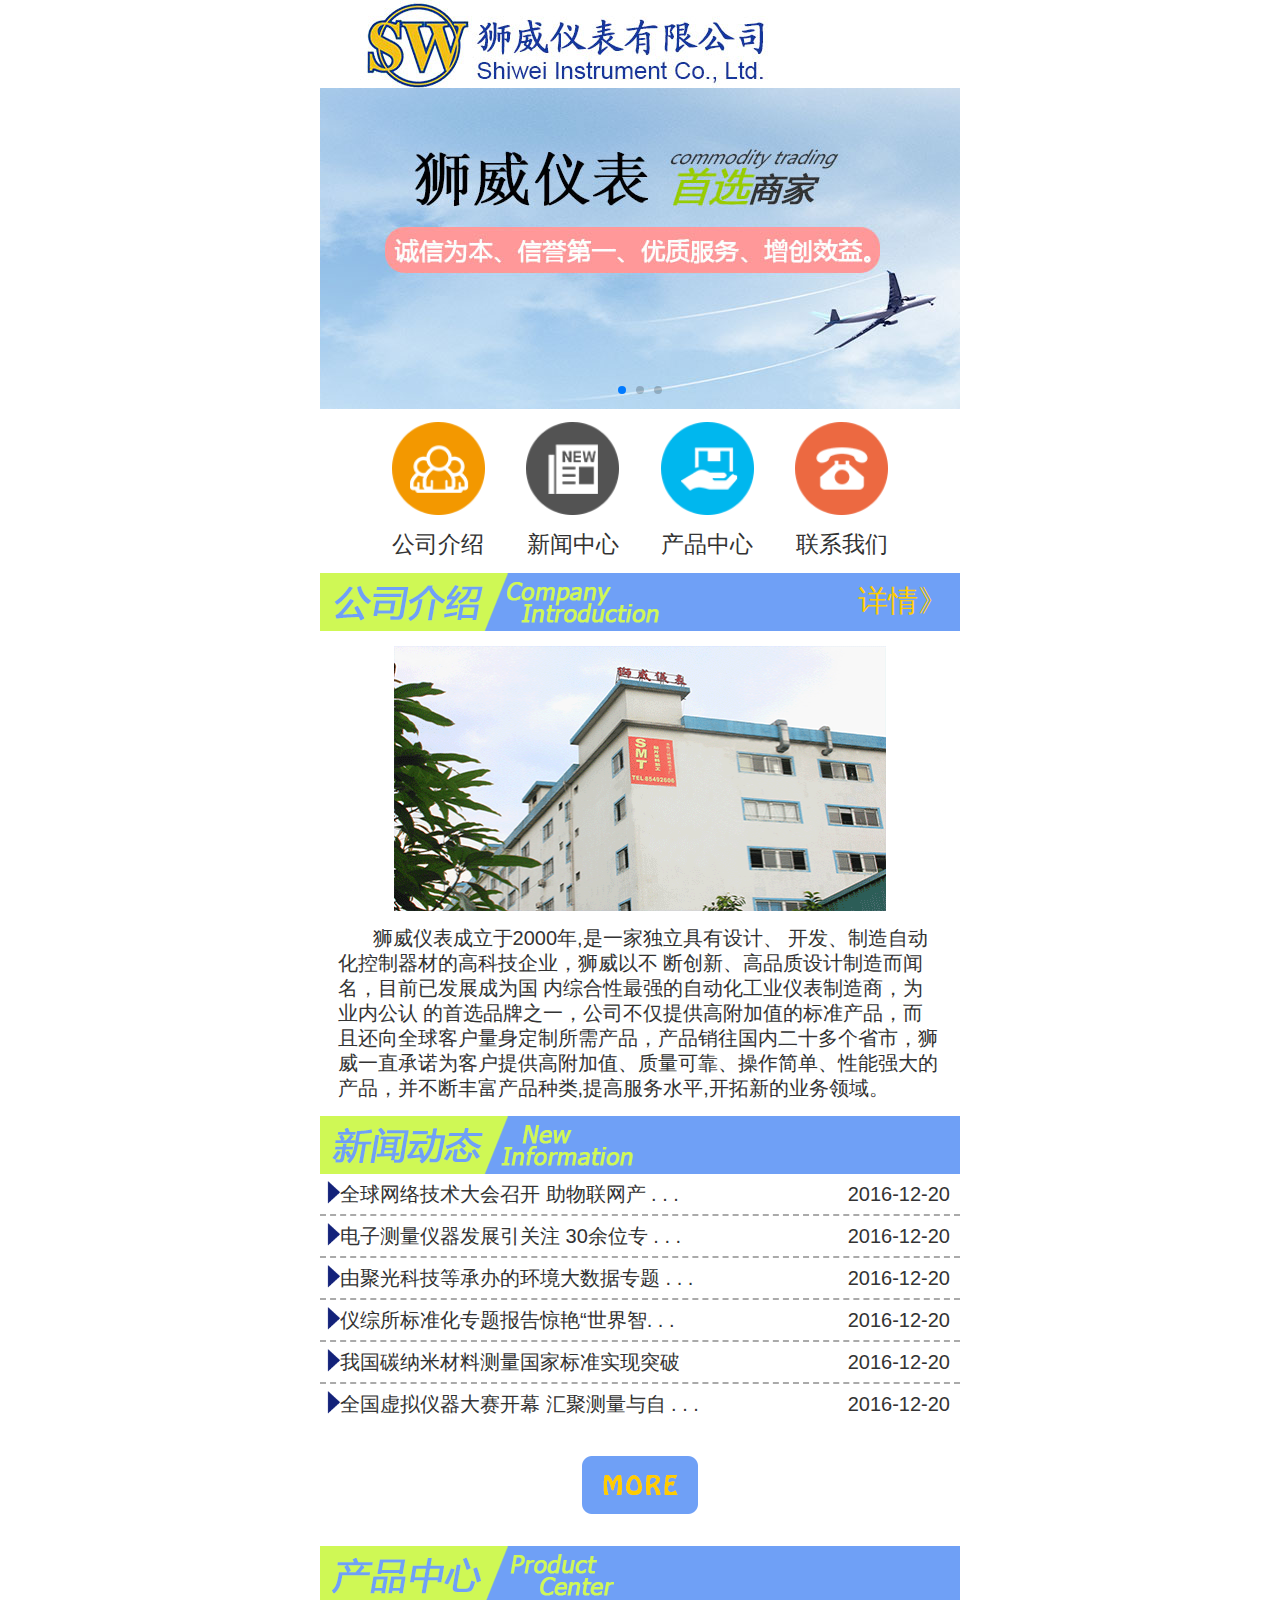
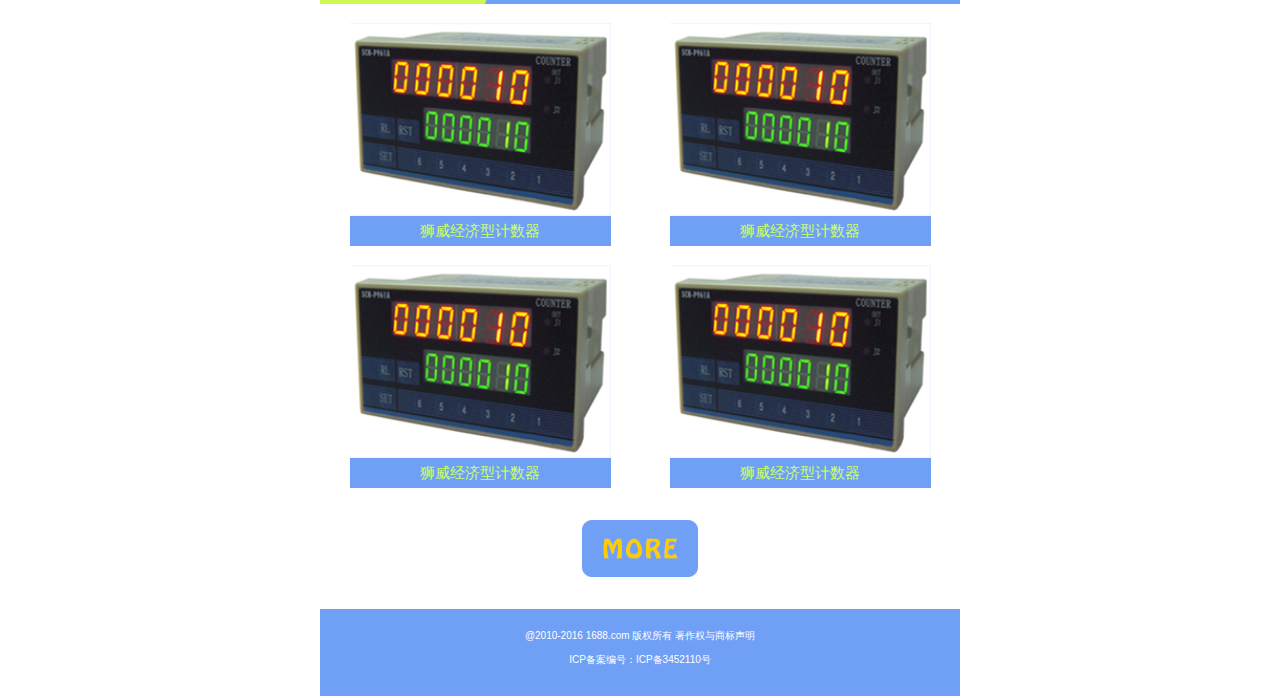
<file: Mobile/index.html>
<!DOCTYPE html>
<html lang="en">

<head>
    <meta charset="UTF-8">
    <meta content="width=device-width, initial-scale=1.0, maximum-scale=1.0, user-scalable=0" name="viewport">
    <meta http-equiv="X-UA-Compatible" content="ie=edge">
    <title>首页</title>
    <link rel="stylesheet" href="css/bootstrap.min.css">
    <link rel="stylesheet" href="css/swiper.min.css" />
    <link rel="stylesheet" type="text/css" href="css/public.css">
    <link rel="stylesheet" type="text/css" href="css/index.css">
</head>

<body>
    <div class="container_fluid box">
        <header class="box">
            <div id="top" class="logo">
                <img src="images/logo.jpg" alt="狮威仪表">
            </div>
            <div id="banner">
                <!-- 轮播图 -->
                <div class="swiper-container">
                    <div class="swiper-wrapper">
                        <div class="swiper-slide">
                            <a href="#"><img src="images/banner1.jpg" /></a>
                        </div>
                        <div class="swiper-slide">
                            <a href="#"><img src="images/banner2.jpg" /></a>
                        </div>
                        <div class="swiper-slide">
                            <a href="#"><img src="images/banner3.jpg" /></a>
                        </div>
                    </div>
                    <!-- 焦点 -->
                    <div class="swiper-pagination"></div>
                </div>
            </div>
            <nav id="nav" class="row">
                <div class="col-xs-3">
                    <a href="about_us.html">
                        <img src="images/about_icon.png" alt="公司介绍"><span>公司介绍</span>
                    </a>
                </div>
                <div class="col-xs-3">
                    <a href="news.html">
                        <img src="images/news_icon.png" alt="新闻中心"><span>新闻中心</span>
                    </a>
                </div>
                <div class="col-xs-3">
                    <a href="product.html">
                        <img src="images/pro_icon.png" alt="产品中心"><span>产品中心</span>
                    </a>
                </div>
                <div class="col-xs-3">
                    <a href="contact_us.html">
                        <img src="images/con_icon.png" alt="联系我们"><span>联系我们</span>
                    </a>
                </div>
            </nav>
        </header>
        <div id="about">
            <div class="top">
                <img src="images/about_bg.png" alt="公司介绍">
                <a href="about_us.html">详情》</a>
            </div>
            <div id="about_m">
                <img src="images/about_img.png" alt="公司介绍">
                <p>狮威仪表成立于2000年,是一家独立具有设计、 开发、制造自动化控制器材的高科技企业，狮威以不 断创新、高品质设计制造而闻名，目前已发展成为国 内综合性最强的自动化工业仪表制造商，为业内公认 的首选品牌之一，公司不仅提供高附加值的标准产品，而且还向全球客户量身定制所需产品，产品销往国内二十多个省市，狮威一直承诺为客户提供高附加值、质量可靠、操作简单、性能强大的产品，并不断丰富产品种类,提高服务水平,开拓新的业务领域。
                </p>
            </div>
        </div>
        <div id="news">
            <div class="top">
                <img src="images/news_bg.png" alt="新闻中心">
            </div>
            <div id="news_m" class="listFont">
                <ul>
                    <li>
                        <img src="images/x_icon.png" alt="">
                        <a href="news_details.html">全球网络技术大会召开 助物联网产 . . . </a><span>2016-12-20</span>
                    </li>
                    <li><img src="images/x_icon.png" alt="">
                        <a href="news_details.html">电子测量仪器发展引关注 30余位专 . . . </a><span>2016-12-20</span></li>
                    <li><img src="images/x_icon.png" alt="">
                        <a href="news_details.html">由聚光科技等承办的环境大数据专题 . . .</a><span>2016-12-20</span></li>
                    <li><img src="images/x_icon.png" alt="">
                        <a href="news_details.html">仪综所标准化专题报告惊艳“世界智. . .</a><span>2016-12-20</span></li>
                    <li><img src="images/x_icon.png" alt="">
                        <a href="news_details.html">我国碳纳米材料测量国家标准实现突破 </a><span>2016-12-20</span></li>
                    <li><img src="images/x_icon.png" alt="">
                        <a href="news_details.html">全国虚拟仪器大赛开幕 汇聚测量与自 . . .</a><span>2016-12-20</span></li>
                </ul>
            </div>
            <a class="more" href="news.html">
                <img src="images/more.png" alt="更多">
            </a>
        </div>
        <div id="product">
            <div class="top">
                <img src="images/pro_bg.png" alt="产品中心">
            </div>
            <div class="product_m">
                <div class="row">
                    <div class="col-xs-6 pro_em">
                        <a href="pro_details.html">
                            <img src="images/index_32.png" alt="">
                            <span>狮威经济型计数器</span>
                        </a>
                    </div>
                    <div class="col-xs-6 pro_em">
                        <a href="pro_details.html">
                            <img src="images/index_32.png" alt="">
                            <span>狮威经济型计数器</span>
                        </a>
                    </div>
                </div>
                <div class="row">
                    <div class="col-xs-6 pro_em">
                        <a href="pro_details.html">
                            <img src="images/index_32.png" alt="">
                            <span>狮威经济型计数器</span>
                        </a>
                    </div>
                    <div class="col-xs-6 pro_em">
                        <a href="pro_details.html">
                            <img src="images/index_32.png" alt="">
                            <span>狮威经济型计数器</span>
                        </a>
                    </div>
                </div>
            </div>
            <a class="more" href="product.html">
                <img src="images/more.png" alt="更多">
            </a>
        </div>
        <div id="footer" class="footer">
            <p>@2010-2016 1688.com 版权所有 著作权与商标声明</p>
            <p>ICP备案编号：ICP备3452110号</p>
        </div>
    </div>
    <script src="js/jquery-1.8.3.min.js"></script>
    <script src="js/bootstrap.min.js"></script>
    <script src="js/swiper-3.4.2.min.js"></script>
    <script src="js/public.js"></script>
</body>

</html>
</file>
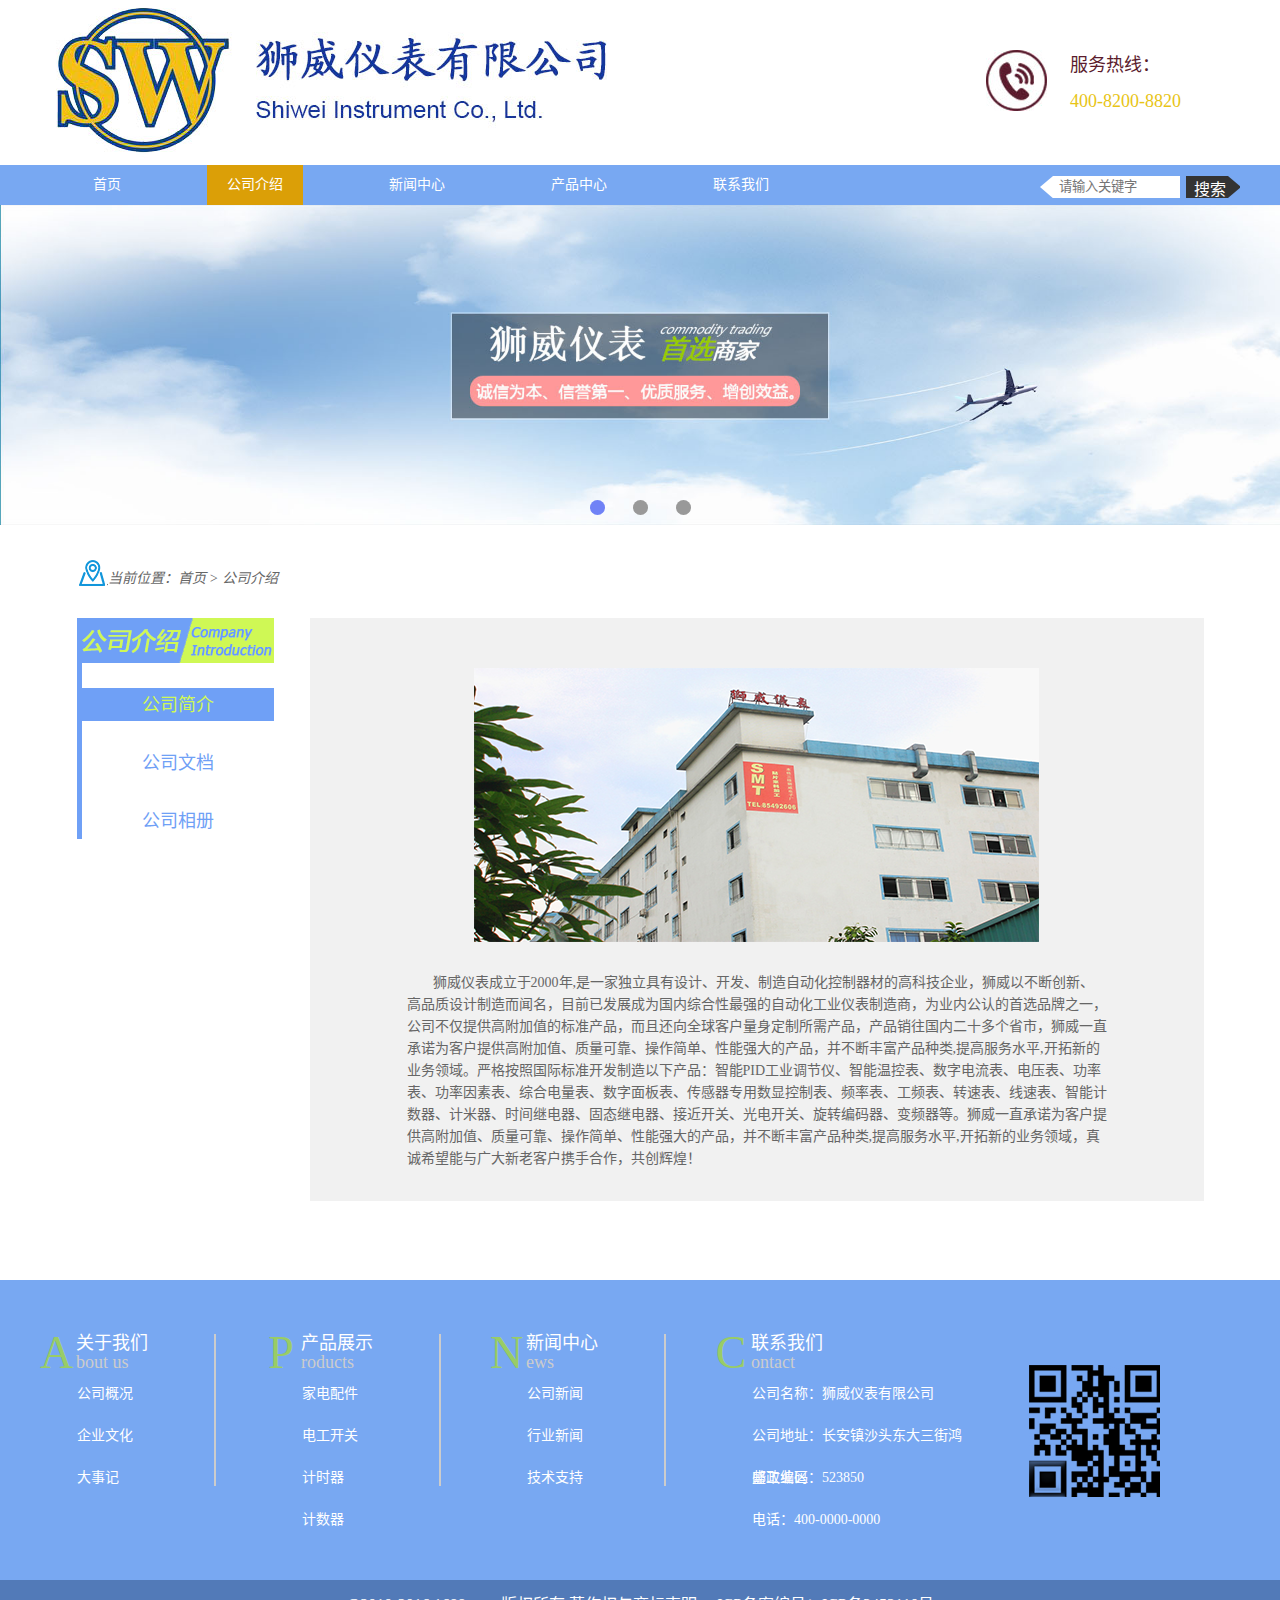
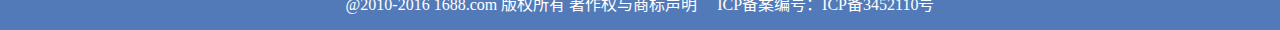
<file: about_us.html>
<!DOCTYPE html>
<html lang="zh-cn">

<head>
    <meta charset="UTF-8">
    <meta name="viewport" content="width=device-width, initial-scale=1.0">
    <meta http-equiv="X-UA-Compatible" content="ie=edge">
    <title>公司介绍</title>
    <link rel="stylesheet" type="text/css" href="css/public.css">
    <link rel="stylesheet" type="text/css" href="css/about_us.css">
</head>

<body>
    <!--头部-->
    <header id="header">
        <!--最上层-->
        <div id="top">
            <div class="box">
                <a href="#">
                    <img src="images/logo.jpg" alt="狮威仪表">
                </a>
                <div class="top_r">
                    <img src="images/phone.jpg" alt="狮威仪表">
                    <p class="top_p1">服务热线：</p>
                    <p class="top_p2">400-8200-8820</p>
                </div>
            </div>
        </div>
        <nav id="nav">
            <div class="box">
                <ul>
                    <li><a href="index.html">首页</a></li>
                    <li><a href="about_us.html">公司介绍</a></li>
                    <li><a href="news.html">新闻中心</a></li>
                    <li><a href="product.html">产品中心</a></li>
                    <li><a href="contact_us.html">联系我们</a></li>
                </ul>
                <div class="search">
                    <form>
                        <input type="text" value="" placeholder="请输入关键字" />
                        <a href="javascript:;">搜索</a>
                    </form>
                </div>
            </div>
        </nav>
        <div id="banner">
            <ul>
                <li>
                    <a href="#"><img src="images/banner1.jpg" /></a>
                </li>
                <li>
                    <a href="#"><img src="images/banner2.jpg" /></a>
                </li>
                <li>
                    <a href="#"><img src="images/banner3.jpg" /></a>
                </li>
            </ul>
        </div>
    </header>
    <div class="box" id="main">
        <p class="addr">
            当前位置：<a href="index.html">首页 ></a> <a href="about_us.html">公司介绍</a>
        </p>
        <div id="about_us_nav" class="leftNav">
            <ul>
                <li class="active">公司简介</li>
                <li>公司文档</li>
                <li>公司相册</li>
            </ul>
        </div>
        <div id="about_us_text" class="rightMain">
            <!--公司简介-->
            <div style="display:block;">
                <img src="images/aboutImg1.png" alt="公司简介">
                <p>
                    狮威仪表成立于2000年,是一家独立具有设计、开发、制造自动化控制器材的高科技企业，狮威以不断创新、高品质设计制造而闻名，目前已发展成为国内综合性最强的自动化工业仪表制造商，为业内公认的首选品牌之一，公司不仅提供高附加值的标准产品，而且还向全球客户量身定制所需产品，产品销往国内二十多个省市，狮威一直承诺为客户提供高附加值、质量可靠、操作简单、性能强大的产品，并不断丰富产品种类,提高服务水平,开拓新的业务领域。严格按照国际标准开发制造以下产品：智能PID工业调节仪、智能温控表、数字电流表、电压表、功率表、功率因素表、综合电量表、数字面板表、传感器专用数显控制表、频率表、工频表、转速表、线速表、智能计数器、计米器、时间继电器、固态继电器、接近开关、光电开关、旋转编码器、变频器等。狮威一直承诺为客户提供高附加值、质量可靠、操作简单、性能强大的产品，并不断丰富产品种类,提高服务水平,开拓新的业务领域，真诚希望能与广大新老客户携手合作，共创辉煌！
                </p>
            </div>
            <!--公司文档-->
            <div>
                <p>
                    狮威仪表成立于2000年,是一家独立具有设计、开发、制造自动化控制器材的高科技企业，狮威以不断创新、高品质设计制造而闻名，目前已发展成为国内综合性最强的自动化工业仪表制造商，为业内公认的首选品牌之一，公司不仅提供高附加值的标准产品，而且还向全球客户量身定制所需产品，产品销往国内二十多个省市，狮威一直承诺为客户提供高附加值、质量可靠、操作简单、性能强大的产品，并不断丰富产品种类,提高服务水平,开拓新的业务领域。严格按照国际标准开发制造以下产品：智能PID工业调节仪、智能温控表、数字电流表、电压表、功率表、功率因素表、综合电量表、数字面板表、传感器专用数显控制表、频率表、工频表、转速表、线速表、智能计数器、计米器、时间继电器、固态继电器、接近开关、光电开关、旋转编码器、变频器等。狮威一直承诺为客户提供高附加值、质量可靠、操作简单、性能强大的产品，并不断丰富产品种类,提高服务水平,开拓新的业务领域，真诚希望能与广大新老客户携手合作，共创辉煌！
                </p>
            </div>
            <!--公司相册-->
            <div>
                <img src="images/aboutImg1.png" alt="公司简介">
            </div>
        </div>
    </div>
    <footer id="footer">
        <div id="footer1">
            <div class="box">
                <div class="friendDiv">
                    <div>
                        <p class="p1">A</p>
                        <p class="p2">关于我们</p>
                        <p class="p3">bout us</p>
                    </div>
                    <ul>
                        <li><a href="#">公司概况</a></li>
                        <li><a href="#">企业文化</a></li>
                        <li><a href="#">大事记</a></li>
                    </ul>
                </div>
                <b></b>
                <div class="friendDiv">
                    <div>
                        <p class="p1">P</p>
                        <p class="p2">产品展示</p>
                        <p class="p3">roducts</p>
                    </div>
                    <ul>
                        <li><a href="#">家电配件</a></li>
                        <li><a href="#">电工开关</a></li>
                        <li><a href="#">计时器</a></li>
                        <li><a href="#">计数器</a></li>
                    </ul>
                </div>
                <b></b>
                <div class="friendDiv">
                    <div>
                        <p class="p1">N</p>
                        <p class="p2">新闻中心</p>
                        <p class="p3">ews</p>
                    </div>
                    <ul>
                        <li><a href="#">公司新闻</a></li>
                        <li><a href="#">行业新闻</a></li>
                        <li><a href="#">技术支持</a></li>
                    </ul>
                </div>
                <b></b>
                <div class="friendDiv contact">
                    <div>
                        <p class="p1">C</p>
                        <p class="p2">联系我们</p>
                        <p class="p3">ontact</p>
                    </div>
                    <ul>
                        <li><a href="#">公司名称：狮威仪表有限公司</a></li>
                        <li><a href="#">公司地址：长安镇沙头东大三街鸿盛工业区</a></li>
                        <li><a href="#">邮政编码：523850</a></li>
                        <li><a href="#">电话：400-0000-0000</a></li>
                    </ul>
                </div>
                <span></span>
            </div>
        </div>
        <div id="footer2">
            <p class="box">@2010-2016 1688.com 版权所有 著作权与商标声明&nbsp;&nbsp;&nbsp;&nbsp; ICP备案编号：ICP备3452110号</p>
        </div>
    </footer>
    <script src="js/jquery-1.7.1.min.js"></script>
    <script src="js/public.js"></script>
</body>

</html>
</file>
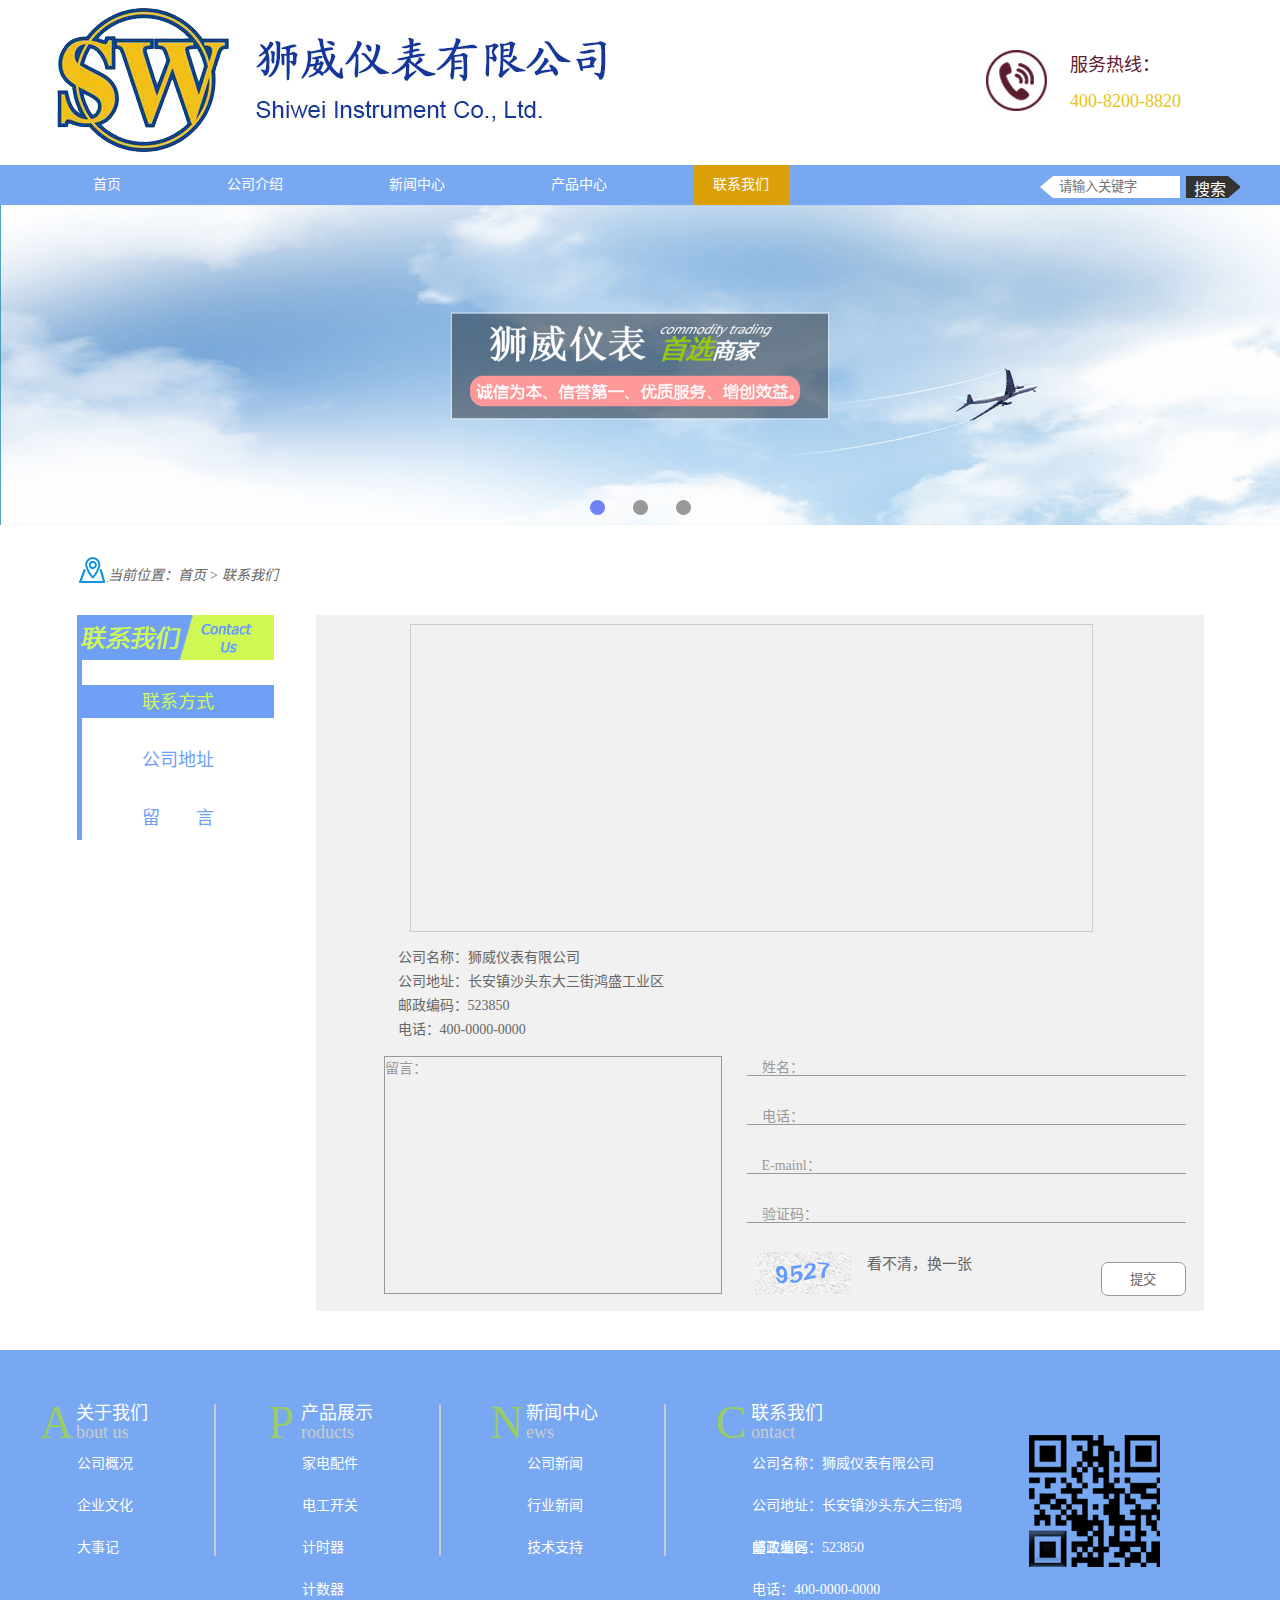
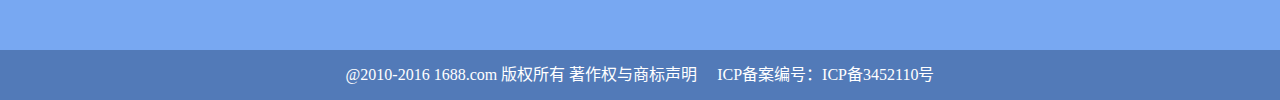
<file: contact_us.html>
<!DOCTYPE html>
<html lang="zh-cn">

<head>
    <meta charset="UTF-8">
    <meta name="viewport" content="width=device-width, initial-scale=1.0">
    <meta http-equiv="X-UA-Compatible" content="ie=edge">
    <title>联系我们</title>
    <link rel="stylesheet" type="text/css" href="css/public.css">
    <link rel="stylesheet" type="text/css" href="css/contact_us.css">
</head>

<body>
    <!--头部-->
    <header id="header">
        <!--最上层-->
        <div id="top">
            <div class="box">
                <a href="#">
                    <img src="images/logo.jpg" alt="狮威仪表">
                </a>
                <div class="top_r">
                    <img src="images/phone.jpg" alt="狮威仪表">
                    <p class="top_p1">服务热线：</p>
                    <p class="top_p2">400-8200-8820</p>
                </div>
            </div>
        </div>
        <nav id="nav">
            <div class="box">
                <ul>
                    <li><a href="index.html">首页</a></li>
                    <li><a href="about_us.html">公司介绍</a></li>
                    <li><a href="news.html">新闻中心</a></li>
                    <li><a href="product.html">产品中心</a></li>
                    <li><a href="contact_us.html">联系我们</a></li>
                </ul>
                <div class="search">
                    <form>
                        <input type="text" value="" placeholder="请输入关键字" />
                        <a href="javascript:;">搜索</a>
                    </form>
                </div>
            </div>
        </nav>
        <div id="banner">
            <ul>
                <li>
                    <a href="#"><img src="images/banner1.jpg" /></a>
                </li>
                <li>
                    <a href="#"><img src="images/banner2.jpg" /></a>
                </li>
                <li>
                    <a href="#"><img src="images/banner3.jpg" /></a>
                </li>
            </ul>
        </div>
    </header>
    <div class="box" id="main">
        <p class="addr">
            当前位置：<a href="index.html">首页 ></a> <a href="contact_us.html">联系我们</a>
        </p>
        <div id="contact_nav" class="leftNav">
            <ul>
                <li class="active">联系方式</li>
                <li>公司地址</li>
                <li>留&nbsp;&nbsp;&nbsp;&nbsp;&nbsp;&nbsp;&nbsp;&nbsp;言</li>
            </ul>
        </div>
        <div id="contact_main">
            <div id="map_top">
                <!--百度地图-->
                <iframe src="Bmap.html" frameborder="0"></iframe>
            </div>
            <ul>
                <li>公司名称：狮威仪表有限公司</li>
                <li>公司地址：长安镇沙头东大三街鸿盛工业区</li>
                <li>邮政编码：523850</li>
                <li>电话：400-0000-0000</li>
            </ul>
            <form>
                <div id="l_Message">
                    <p>留言：</p>
                    <textarea></textarea>
                </div>
                <div id="u_info">
                    <p>
                        <label for="name">姓名：</label>
                        <input type="text" id="name" />
                    </p>
                    <p>
                        <label for="tel">电话：</label>
                        <input type="tel" id="tel" />
                    </p>
                    <p>
                        <label for="mainl">E-mainl：</label>
                        <input type="email" id="mainl" />
                    </p>
                    <p>
                        <label for="codes">验证码：</label>
                        <input type="text" id="codes" />
                    </p>
                    <span>
                        <a href="#">
                            <img src="images/codes.png" alt="">
                            看不清，换一张
                        </a>
                    </span>
                    <input type="submit" value="提交" id="submitb" />
                </div>
            </form>
        </div>
    </div>
    <footer id="footer">
        <div id="footer1">
            <div class="box">
                <div class="friendDiv">
                    <div>
                        <p class="p1">A</p>
                        <p class="p2">关于我们</p>
                        <p class="p3">bout us</p>
                    </div>
                    <ul>
                        <li><a href="#">公司概况</a></li>
                        <li><a href="#">企业文化</a></li>
                        <li><a href="#">大事记</a></li>
                    </ul>
                </div>
                <b></b>
                <div class="friendDiv">
                    <div>
                        <p class="p1">P</p>
                        <p class="p2">产品展示</p>
                        <p class="p3">roducts</p>
                    </div>
                    <ul>
                        <li><a href="#">家电配件</a></li>
                        <li><a href="#">电工开关</a></li>
                        <li><a href="#">计时器</a></li>
                        <li><a href="#">计数器</a></li>
                    </ul>
                </div>
                <b></b>
                <div class="friendDiv">
                    <div>
                        <p class="p1">N</p>
                        <p class="p2">新闻中心</p>
                        <p class="p3">ews</p>
                    </div>
                    <ul>
                        <li><a href="#">公司新闻</a></li>
                        <li><a href="#">行业新闻</a></li>
                        <li><a href="#">技术支持</a></li>
                    </ul>
                </div>
                <b></b>
                <div class="friendDiv contact">
                    <div>
                        <p class="p1">C</p>
                        <p class="p2">联系我们</p>
                        <p class="p3">ontact</p>
                    </div>
                    <ul>
                        <li><a href="#">公司名称：狮威仪表有限公司</a></li>
                        <li><a href="#">公司地址：长安镇沙头东大三街鸿盛工业区</a></li>
                        <li><a href="#">邮政编码：523850</a></li>
                        <li><a href="#">电话：400-0000-0000</a></li>
                    </ul>
                </div>
                <span></span>
            </div>
        </div>
        <div id="footer2">
            <p class="box">@2010-2016 1688.com 版权所有 著作权与商标声明&nbsp;&nbsp;&nbsp;&nbsp; ICP备案编号：ICP备3452110号</p>
        </div>
    </footer>
    <script src="js/jquery-1.7.1.min.js"></script>
    <script src="js/public.js"></script>
</body>

</html>
</file>
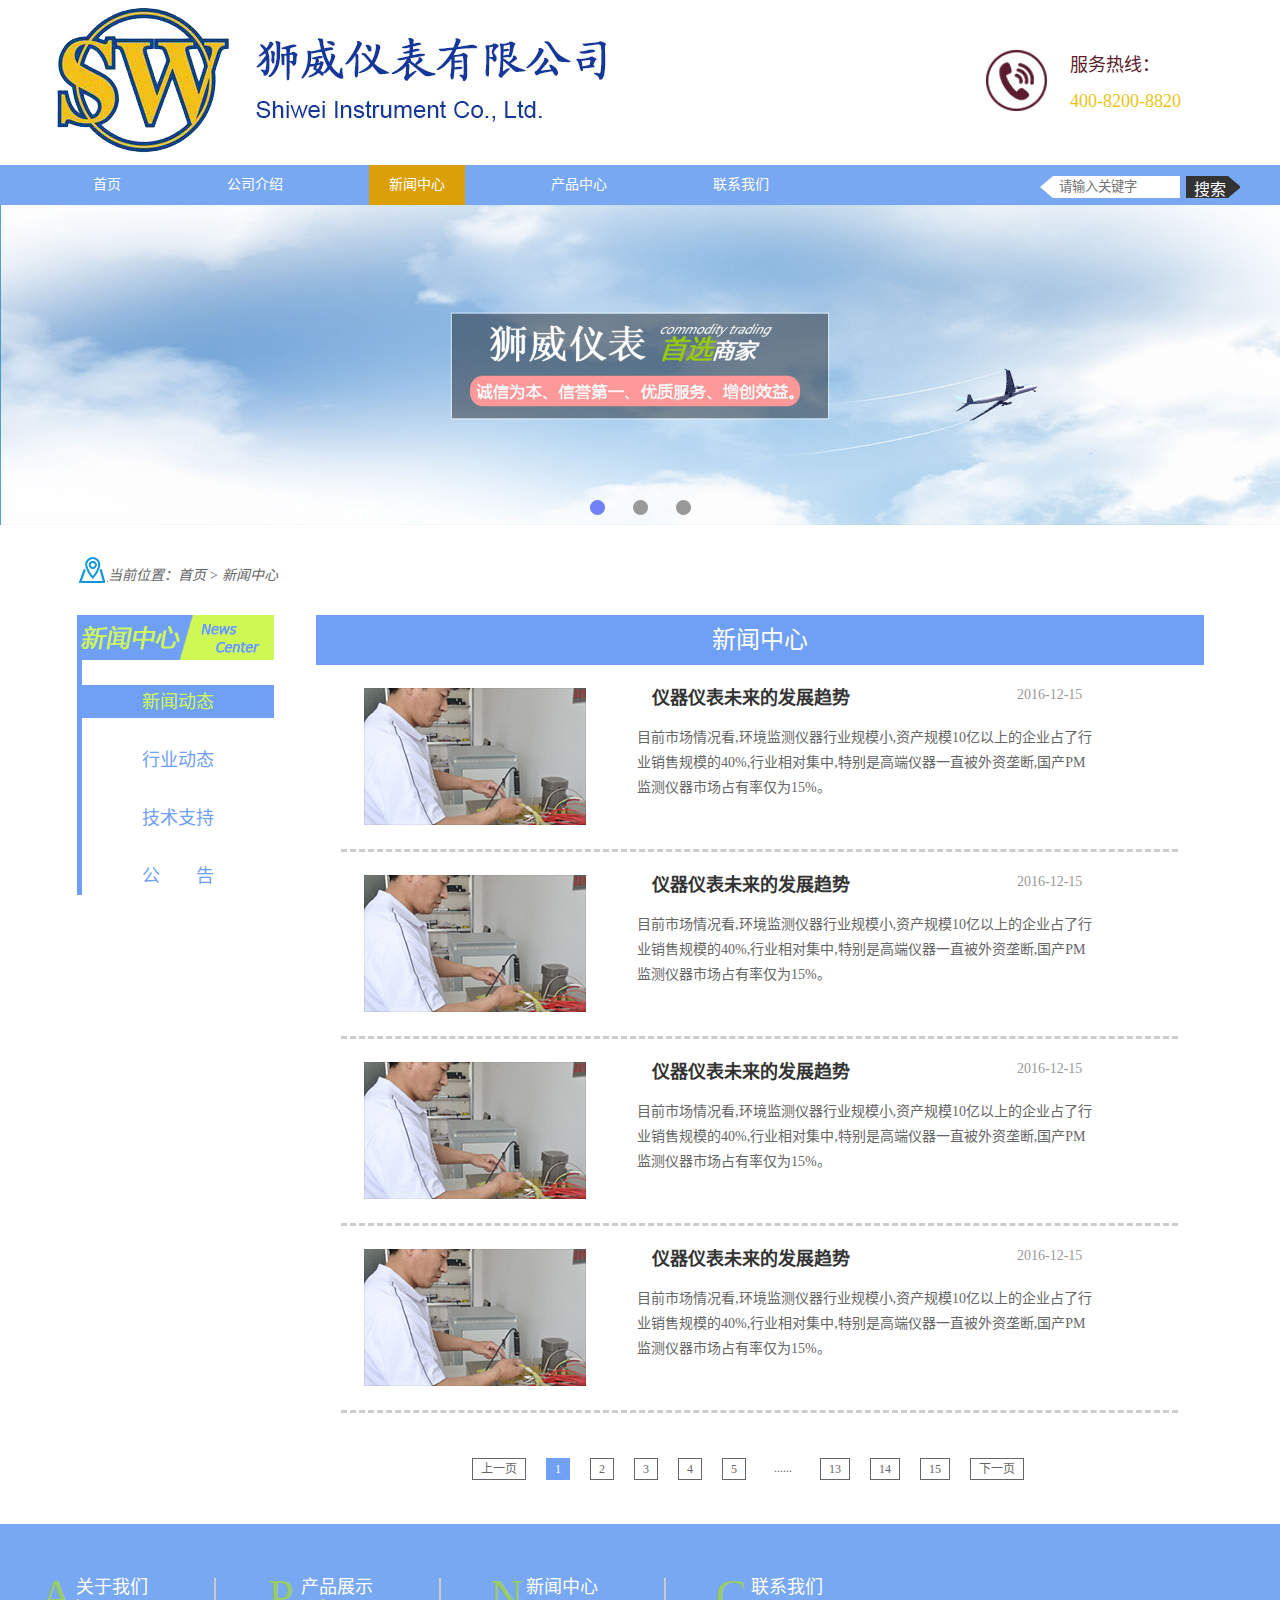
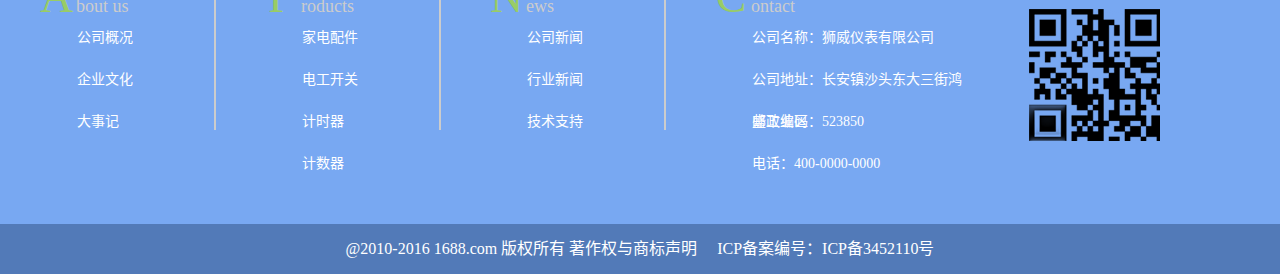
<file: news.html>
<!DOCTYPE html>
<html lang="zh-cn">

<head>
    <meta charset="UTF-8">
    <meta name="viewport" content="width=device-width, initial-scale=1.0">
    <meta http-equiv="X-UA-Compatible" content="ie=edge">
    <title>新闻中心</title>
    <link rel="stylesheet" type="text/css" href="css/public.css">
    <link rel="stylesheet" type="text/css" href="css/news.css">
</head>

<body>
    <!--头部-->
    <header id="header">
        <!--最上层-->
        <div id="top">
            <div class="box">
                <a href="#">
                    <img src="images/logo.jpg" alt="狮威仪表">
                </a>
                <div class="top_r">
                    <img src="images/phone.jpg" alt="狮威仪表">
                    <p class="top_p1">服务热线：</p>
                    <p class="top_p2">400-8200-8820</p>
                </div>
            </div>
        </div>
        <nav id="nav">
            <div class="box">
                <ul>
                    <li><a href="index.html">首页</a></li>
                    <li><a href="about_us.html">公司介绍</a></li>
                    <li><a href="news.html">新闻中心</a></li>
                    <li><a href="product.html">产品中心</a></li>
                    <li><a href="contact_us.html">联系我们</a></li>
                </ul>
                <div class="search">
                    <form>
                        <input type="text" value="" placeholder="请输入关键字" />
                        <a href="javascript:;">搜索</a>
                    </form>
                </div>
            </div>
        </nav>
        <div id="banner">
            <ul>
                <li>
                    <a href="#"><img src="images/banner1.jpg" /></a>
                </li>
                <li>
                    <a href="#"><img src="images/banner2.jpg" /></a>
                </li>
                <li>
                    <a href="#"><img src="images/banner3.jpg" /></a>
                </li>
            </ul>
        </div>
    </header>
    <div class="box" id="main">
        <p class="addr">
            当前位置：<a href="index.html">首页 ></a> <a href="news.html">新闻中心</a>
        </p>
        <div id="news_nav" class="leftNav">
            <ul>
                <li class="active">新闻动态</li>
                <li>行业动态</li>
                <li>技术支持</li>
                <li>公&nbsp;&nbsp;&nbsp;&nbsp;&nbsp;&nbsp;&nbsp;&nbsp;告</li>
            </ul>
        </div>
        <div id="news_list" class="rightMain">
            <div style="display:block">
                <p class="top_h1">新闻中心</p>
                <div class="news_li">
                    <a href="news_details.html"><img src="images/newImg1.png" alt="新闻"></a>
                    <div>
                        <p>
                            <a href="news_details.html">仪器仪表未来的发展趋势</a>
                            <span>2016-12-15</span>
                        </p>
                        <p>
                            目前市场情况看,环境监测仪器行业规模小,资产规模10亿以上的企业占了行业销售规模的40%,行业相对集中,特别是高端仪器一直被外资垄断,国产PM 监测仪器市场占有率仅为15%。
                        </p>
                    </div>
                </div>
                <div class="news_li">
                    <a href="news_details.html"><img src="images/newImg1.png" alt="新闻"></a>
                    <div>
                        <p>
                            <a href="news_details.html">仪器仪表未来的发展趋势</a>
                            <span>2016-12-15</span>
                        </p>
                        <p>
                            目前市场情况看,环境监测仪器行业规模小,资产规模10亿以上的企业占了行业销售规模的40%,行业相对集中,特别是高端仪器一直被外资垄断,国产PM 监测仪器市场占有率仅为15%。
                        </p>
                    </div>
                </div>
                <div class="news_li">
                    <a href="news_details.html"><img src="images/newImg1.png" alt="新闻"></a>
                    <div>
                        <p>
                            <a href="news_details.html">仪器仪表未来的发展趋势</a>
                            <span>2016-12-15</span>
                        </p>
                        <p>
                            目前市场情况看,环境监测仪器行业规模小,资产规模10亿以上的企业占了行业销售规模的40%,行业相对集中,特别是高端仪器一直被外资垄断,国产PM 监测仪器市场占有率仅为15%。
                        </p>
                    </div>
                </div>
                <div class="news_li">
                    <a href="news_details.html"><img src="images/newImg1.png" alt="新闻"></a>
                    <div>
                        <p>
                            <a href="news_details.html">仪器仪表未来的发展趋势</a>
                            <span>2016-12-15</span>
                        </p>
                        <p>
                            目前市场情况看,环境监测仪器行业规模小,资产规模10亿以上的企业占了行业销售规模的40%,行业相对集中,特别是高端仪器一直被外资垄断,国产PM 监测仪器市场占有率仅为15%。
                        </p>
                    </div>
                </div>
                <ul class="bottom_nav">
                    <li><a href="#">上一页</a></li>
                    <li><a href="#" class="ac">1</a></li>
                    <li><a href="#">2</a></li>
                    <li><a href="#">3</a></li>
                    <li><a href="#">4</a></li>
                    <li><a href="#">5</a></li>
                    <li><a href="#" class="bottom_nav_i">......</a></li>
                    <li><a href="#">13</a></li>
                    <li><a href="#">14</a></li>
                    <li><a href="#">15</a></li>
                    <li><a href="#">下一页</a></li>
                </ul>
            </div>
            <!--222-->
            <div>
                <p class="top_h1">行业动态</p>
                <div class="news_li">
                    <a href="news_details.html"><img src="images/newImg1.png" alt="新闻"></a>
                    <div>
                        <p>
                            <a href="news_details.html">仪器仪表未来的发展趋势</a>
                            <span>2016-12-15</span>
                        </p>
                        <p>
                            目前市场情况看,环境监测仪器行业规模小,资产规模10亿以上的企业占了行业销售规模的40%,行业相对集中,特别是高端仪器一直被外资垄断,国产PM 监测仪器市场占有率仅为15%。
                        </p>
                    </div>
                </div>
                <div class="news_li">
                    <a href="news_details.html"><img src="images/newImg1.png" alt="新闻"></a>
                    <div>
                        <p>
                            <a href="news_details.html">仪器仪表未来的发展趋势</a>
                            <span>2016-12-15</span>
                        </p>
                        <p>
                            目前市场情况看,环境监测仪器行业规模小,资产规模10亿以上的企业占了行业销售规模的40%,行业相对集中,特别是高端仪器一直被外资垄断,国产PM 监测仪器市场占有率仅为15%。
                        </p>
                    </div>
                </div>
                <div class="news_li">
                    <a href="news_details.html"><img src="images/newImg1.png" alt="新闻"></a>
                    <div>
                        <p>
                            <a href="news_details.html">仪器仪表未来的发展趋势</a>
                            <span>2016-12-15</span>
                        </p>
                        <p>
                            目前市场情况看,环境监测仪器行业规模小,资产规模10亿以上的企业占了行业销售规模的40%,行业相对集中,特别是高端仪器一直被外资垄断,国产PM 监测仪器市场占有率仅为15%。
                        </p>
                    </div>
                </div>
                <div class="news_li">
                    <a href="news_details.html"><img src="images/newImg1.png" alt="新闻"></a>
                    <div>
                        <p>
                            <a href="news_details.html">仪器仪表未来的发展趋势</a>
                            <span>2016-12-15</span>
                        </p>
                        <p>
                            目前市场情况看,环境监测仪器行业规模小,资产规模10亿以上的企业占了行业销售规模的40%,行业相对集中,特别是高端仪器一直被外资垄断,国产PM 监测仪器市场占有率仅为15%。
                        </p>
                    </div>
                </div>
                <ul class="bottom_nav">
                    <li><a href="#">上一页</a></li>
                    <li><a href="#" class="ac">1</a></li>
                    <li><a href="#">2</a></li>
                    <li><a href="#">3</a></li>
                    <li><a href="#">4</a></li>
                    <li><a href="#">5</a></li>
                    <li><a href="#" class="bottom_nav_i">......</a></li>
                    <li><a href="#">13</a></li>
                    <li><a href="#">14</a></li>
                    <li><a href="#">15</a></li>
                    <li><a href="#">下一页</a></li>
                </ul>
            </div>
            <!--333-->
            <div>
                <p class="top_h1">技术支持</p>
                <div class="news_li">
                    <a href="news_details.html"><img src="images/newImg1.png" alt="新闻"></a>
                    <div>
                        <p>
                            <a href="news_details.html">仪器仪表未来的发展趋势</a>
                            <span>2016-12-15</span>
                        </p>
                        <p>
                            目前市场情况看,环境监测仪器行业规模小,资产规模10亿以上的企业占了行业销售规模的40%,行业相对集中,特别是高端仪器一直被外资垄断,国产PM 监测仪器市场占有率仅为15%。
                        </p>
                    </div>
                </div>
                <div class="news_li">
                    <a href="news_details.html"><img src="images/newImg1.png" alt="新闻"></a>
                    <div>
                        <p>
                            <a href="news_details.html">仪器仪表未来的发展趋势</a>
                            <span>2016-12-15</span>
                        </p>
                        <p>
                            目前市场情况看,环境监测仪器行业规模小,资产规模10亿以上的企业占了行业销售规模的40%,行业相对集中,特别是高端仪器一直被外资垄断,国产PM 监测仪器市场占有率仅为15%。
                        </p>
                    </div>
                </div>
                <div class="news_li">
                    <a href="news_details.html"><img src="images/newImg1.png" alt="新闻"></a>
                    <div>
                        <p>
                            <a href="news_details.html">仪器仪表未来的发展趋势</a>
                            <span>2016-12-15</span>
                        </p>
                        <p>
                            目前市场情况看,环境监测仪器行业规模小,资产规模10亿以上的企业占了行业销售规模的40%,行业相对集中,特别是高端仪器一直被外资垄断,国产PM 监测仪器市场占有率仅为15%。
                        </p>
                    </div>
                </div>
                <div class="news_li">
                    <a href="news_details.html"><img src="images/newImg1.png" alt="新闻"></a>
                    <div>
                        <p>
                            <a href="news_details.html">仪器仪表未来的发展趋势</a>
                            <span>2016-12-15</span>
                        </p>
                        <p>
                            目前市场情况看,环境监测仪器行业规模小,资产规模10亿以上的企业占了行业销售规模的40%,行业相对集中,特别是高端仪器一直被外资垄断,国产PM 监测仪器市场占有率仅为15%。
                        </p>
                    </div>
                </div>
                <ul class="bottom_nav">
                    <li><a href="#">上一页</a></li>
                    <li><a href="#" class="ac">1</a></li>
                    <li><a href="#">2</a></li>
                    <li><a href="#">3</a></li>
                    <li><a href="#">4</a></li>
                    <li><a href="#">5</a></li>
                    <li><a href="#" class="bottom_nav_i">......</a></li>
                    <li><a href="#">13</a></li>
                    <li><a href="#">14</a></li>
                    <li><a href="#">15</a></li>
                    <li><a href="#">下一页</a></li>
                </ul>
            </div>
            <!--444-->
            <div>
                <p class="top_h1">公告</p>
                <div class="news_li">
                    <a href="news_details.html"><img src="images/newImg1.png" alt="新闻"></a>
                    <div>
                        <p>
                            <a href="news_details.html">仪器仪表未来的发展趋势</a>
                            <span>2016-12-15</span>
                        </p>
                        <p>
                            目前市场情况看,环境监测仪器行业规模小,资产规模10亿以上的企业占了行业销售规模的40%,行业相对集中,特别是高端仪器一直被外资垄断,国产PM 监测仪器市场占有率仅为15%。
                        </p>
                    </div>
                </div>
                <div class="news_li">
                    <a href="news_details.html"><img src="images/newImg1.png" alt="新闻"></a>
                    <div>
                        <p>
                            <a href="news_details.html">仪器仪表未来的发展趋势</a>
                            <span>2016-12-15</span>
                        </p>
                        <p>
                            目前市场情况看,环境监测仪器行业规模小,资产规模10亿以上的企业占了行业销售规模的40%,行业相对集中,特别是高端仪器一直被外资垄断,国产PM 监测仪器市场占有率仅为15%。
                        </p>
                    </div>
                </div>
                <div class="news_li">
                    <a href="news_details.html"><img src="images/newImg1.png" alt="新闻"></a>
                    <div>
                        <p>
                            <a href="news_details.html">仪器仪表未来的发展趋势</a>
                            <span>2016-12-15</span>
                        </p>
                        <p>
                            目前市场情况看,环境监测仪器行业规模小,资产规模10亿以上的企业占了行业销售规模的40%,行业相对集中,特别是高端仪器一直被外资垄断,国产PM 监测仪器市场占有率仅为15%。
                        </p>
                    </div>
                </div>
                <div class="news_li">
                    <a href="news_details.html"><img src="images/newImg1.png" alt="新闻"></a>
                    <div>
                        <p>
                            <a href="news_details.html">仪器仪表未来的发展趋势</a>
                            <span>2016-12-15</span>
                        </p>
                        <p>
                            目前市场情况看,环境监测仪器行业规模小,资产规模10亿以上的企业占了行业销售规模的40%,行业相对集中,特别是高端仪器一直被外资垄断,国产PM 监测仪器市场占有率仅为15%。
                        </p>
                    </div>
                </div>
                <ul class="bottom_nav">
                    <li><a href="#">上一页</a></li>
                    <li><a href="#" class="ac">1</a></li>
                    <li><a href="#">2</a></li>
                    <li><a href="#">3</a></li>
                    <li><a href="#">4</a></li>
                    <li><a href="#">5</a></li>
                    <li><a href="#" class="bottom_nav_i">......</a></li>
                    <li><a href="#">13</a></li>
                    <li><a href="#">14</a></li>
                    <li><a href="#">15</a></li>
                    <li><a href="#">下一页</a></li>
                </ul>
            </div>
        </div>
    </div>
    <footer id="footer">
        <div id="footer1">
            <div class="box">
                <div class="friendDiv">
                    <div>
                        <p class="p1">A</p>
                        <p class="p2">关于我们</p>
                        <p class="p3">bout us</p>
                    </div>
                    <ul>
                        <li><a href="#">公司概况</a></li>
                        <li><a href="#">企业文化</a></li>
                        <li><a href="#">大事记</a></li>
                    </ul>
                </div>
                <b></b>
                <div class="friendDiv">
                    <div>
                        <p class="p1">P</p>
                        <p class="p2">产品展示</p>
                        <p class="p3">roducts</p>
                    </div>
                    <ul>
                        <li><a href="#">家电配件</a></li>
                        <li><a href="#">电工开关</a></li>
                        <li><a href="#">计时器</a></li>
                        <li><a href="#">计数器</a></li>
                    </ul>
                </div>
                <b></b>
                <div class="friendDiv">
                    <div>
                        <p class="p1">N</p>
                        <p class="p2">新闻中心</p>
                        <p class="p3">ews</p>
                    </div>
                    <ul>
                        <li><a href="#">公司新闻</a></li>
                        <li><a href="#">行业新闻</a></li>
                        <li><a href="#">技术支持</a></li>
                    </ul>
                </div>
                <b></b>
                <div class="friendDiv contact">
                    <div>
                        <p class="p1">C</p>
                        <p class="p2">联系我们</p>
                        <p class="p3">ontact</p>
                    </div>
                    <ul>
                        <li><a href="#">公司名称：狮威仪表有限公司</a></li>
                        <li><a href="#">公司地址：长安镇沙头东大三街鸿盛工业区</a></li>
                        <li><a href="#">邮政编码：523850</a></li>
                        <li><a href="#">电话：400-0000-0000</a></li>
                    </ul>
                </div>
                <span></span>
            </div>
        </div>
        <div id="footer2">
            <p class="box">@2010-2016 1688.com 版权所有 著作权与商标声明&nbsp;&nbsp;&nbsp;&nbsp; ICP备案编号：ICP备3452110号</p>
        </div>
    </footer>
    <script src="js/jquery-1.7.1.min.js"></script>
    <script src="js/public.js"></script>
</body>

</html>
</file>
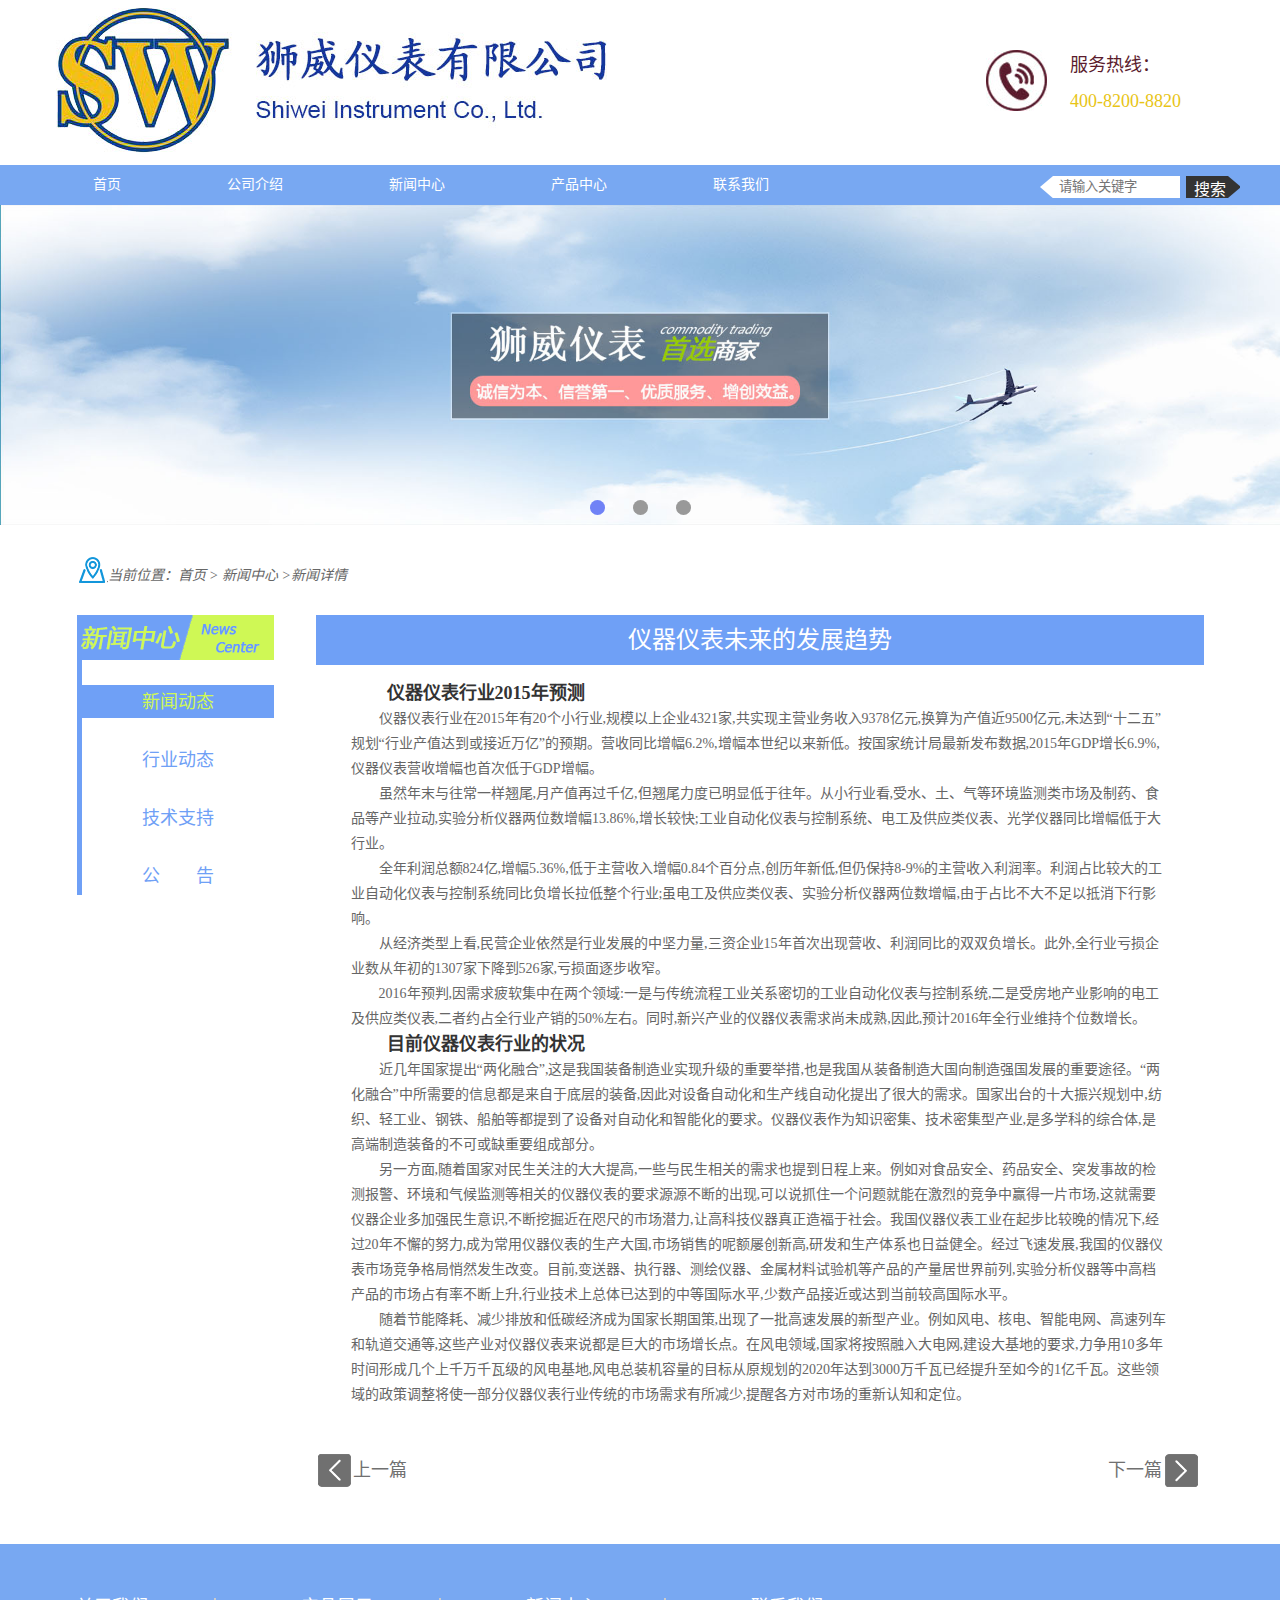
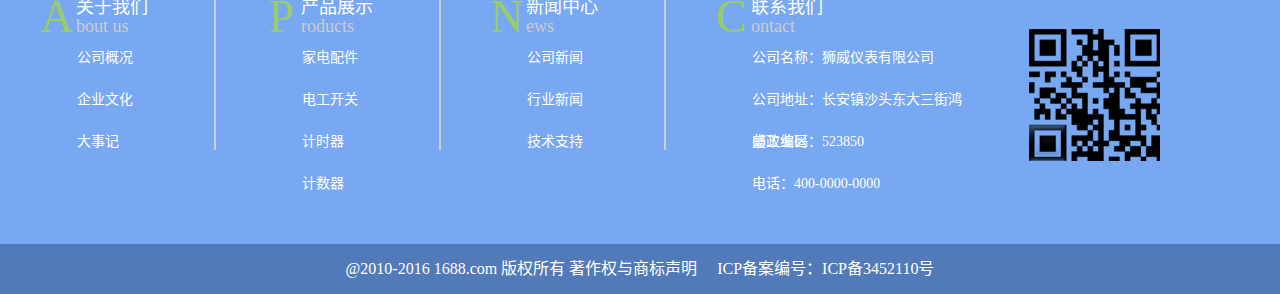
<file: news_details.html>
<!DOCTYPE html>
<html lang="zh-cn">

<head>
    <meta charset="UTF-8">
    <meta name="viewport" content="width=device-width, initial-scale=1.0">
    <meta http-equiv="X-UA-Compatible" content="ie=edge">
    <title>新闻详情</title>
    <link rel="stylesheet" type="text/css" href="css/public.css">
    <link rel="stylesheet" type="text/css" href="css/news_details.css">
</head>

<body>
    <!--头部-->
    <header id="header">
        <!--最上层-->
        <div id="top">
            <div class="box">
                <a href="#">
                    <img src="images/logo.jpg" alt="狮威仪表">
                </a>
                <div class="top_r">
                    <img src="images/phone.jpg" alt="狮威仪表">
                    <p class="top_p1">服务热线：</p>
                    <p class="top_p2">400-8200-8820</p>
                </div>
            </div>
        </div>
        <nav id="nav">
            <div class="box">
                <ul>
                    <li><a href="index.html">首页</a></li>
                    <li><a href="about_us.html">公司介绍</a></li>
                    <li><a href="news.html">新闻中心</a></li>
                    <li><a href="product.html">产品中心</a></li>
                    <li><a href="contact_us.html">联系我们</a></li>
                </ul>
                <div class="search">
                    <form>
                        <input type="text" value="" placeholder="请输入关键字" />
                        <a href="javascript:;">搜索</a>
                    </form>
                </div>
            </div>
        </nav>
        <div id="banner">
            <ul>
                <li>
                    <a href="#"><img src="images/banner1.jpg" /></a>
                </li>
                <li>
                    <a href="#"><img src="images/banner2.jpg" /></a>
                </li>
                <li>
                    <a href="#"><img src="images/banner3.jpg" /></a>
                </li>
            </ul>
        </div>
    </header>
    <div class="box" id="main">
        <p class="addr">
            当前位置：<a href="index.html">首页 ></a> <a href="news.html">新闻中心 ></a><a href="news_details.html">新闻详情</a>
        </p>
        <div id="news_nav" class="leftNav">
            <ul>
                <li class="active">新闻动态</li>
                <li>行业动态</li>
                <li>技术支持</li>
                <li>公&nbsp;&nbsp;&nbsp;&nbsp;&nbsp;&nbsp;&nbsp;&nbsp;告</li>
            </ul>
        </div>
        <div id="news_details" class="rightMain">
            <!--新闻动态-->
            <div style="display:block">
                <p class="top_h1">仪器仪表未来的发展趋势</p>
                <div class="details">
                    <h3>仪器仪表行业2015年预测</h3>
                    <p>仪器仪表行业在2015年有20个小行业,规模以上企业4321家,共实现主营业务收入9378亿元,换算为产值近9500亿元,未达到“十二五”规划“行业产值达到或接近万亿”的预期。营收同比增幅6.2%,增幅本世纪以来新低。按国家统计局最新发布数据,2015年GDP增长6.9%,仪器仪表营收增幅也首次低于GDP增幅。</p>
                    <p>虽然年末与往常一样翘尾,月产值再过千亿,但翘尾力度已明显低于往年。从小行业看,受水、土、气等环境监测类市场及制药、食品等产业拉动,实验分析仪器两位数增幅13.86%,增长较快;工业自动化仪表与控制系统、电工及供应类仪表、光学仪器同比增幅低于大行业。</p>
                    <p>全年利润总额824亿,增幅5.36%,低于主营收入增幅0.84个百分点,创历年新低,但仍保持8-9%的主营收入利润率。利润占比较大的工业自动化仪表与控制系统同比负增长拉低整个行业;虽电工及供应类仪表、实验分析仪器两位数增幅,由于占比不大不足以抵消下行影响。</p>
                    <p>从经济类型上看,民营企业依然是行业发展的中坚力量,三资企业15年首次出现营收、利润同比的双双负增长。此外,全行业亏损企业数从年初的1307家下降到526家,亏损面逐步收窄。</p>
                    <p>2016年预判,因需求疲软集中在两个领域:一是与传统流程工业关系密切的工业自动化仪表与控制系统,二是受房地产业影响的电工及供应类仪表,二者约占全行业产销的50%左右。同时,新兴产业的仪器仪表需求尚未成熟,因此,预计2016年全行业维持个位数增长。</p>
                    <h3>目前仪器仪表行业的状况</h3>
                    <P>近几年国家提出“两化融合”,这是我国装备制造业实现升级的重要举措,也是我国从装备制造大国向制造强国发展的重要途径。“两化融合”中所需要的信息都是来自于底层的装备,因此对设备自动化和生产线自动化提出了很大的需求。国家出台的十大振兴规划中,纺织、轻工业、钢铁、船舶等都提到了设备对自动化和智能化的要求。仪器仪表作为知识密集、技术密集型产业,是多学科的综合体,是高端制造装备的不可或缺重要组成部分。</P>
                    <P>另一方面,随着国家对民生关注的大大提高,一些与民生相关的需求也提到日程上来。例如对食品安全、药品安全、突发事故的检测报警、环境和气候监测等相关的仪器仪表的要求源源不断的出现,可以说抓住一个问题就能在激烈的竞争中赢得一片市场,这就需要仪器企业多加强民生意识,不断挖掘近在咫尺的市场潜力,让高科技仪器真正造福于社会。我国仪器仪表工业在起步比较晚的情况下,经过20年不懈的努力,成为常用仪器仪表的生产大国,市场销售的呢额屡创新高,研发和生产体系也日益健全。经过飞速发展,我国的仪器仪表市场竞争格局悄然发生改变。目前,变送器、执行器、测绘仪器、金属材料试验机等产品的产量居世界前列,实验分析仪器等中高档产品的市场占有率不断上升,行业技术上总体已达到的中等国际水平,少数产品接近或达到当前较高国际水平。</P>
                    <P>随着节能降耗、减少排放和低碳经济成为国家长期国策,出现了一批高速发展的新型产业。例如风电、核电、智能电网、高速列车和轨道交通等,这些产业对仪器仪表来说都是巨大的市场增长点。在风电领域,国家将按照融入大电网,建设大基地的要求,力争用10多年时间形成几个上千万千瓦级的风电基地,风电总装机容量的目标从原规划的2020年达到3000万千瓦已经提升至如今的1亿千瓦。这些领域的政策调整将使一部分仪器仪表行业传统的市场需求有所减少,提醒各方对市场的重新认知和定位。</P>
                </div>
                <a href="#" class="leftText">上一篇</a>
                <a href="#" class="rightText">下一篇</a>
            </div>
            <!--行业动态-->
            <div>
                <p class="top_h1">行业动态</p>
                <div class="details">
                    <h3>仪器仪表行业2015年预测</h3>
                    <p>仪器仪表行业在2015年有20个小行业,规模以上企业4321家,共实现主营业务收入9378亿元,换算为产值近9500亿元,未达到“十二五”规划“行业产值达到或接近万亿”的预期。营收同比增幅6.2%,增幅本世纪以来新低。按国家统计局最新发布数据,2015年GDP增长6.9%,仪器仪表营收增幅也首次低于GDP增幅。</p>
                    <p>虽然年末与往常一样翘尾,月产值再过千亿,但翘尾力度已明显低于往年。从小行业看,受水、土、气等环境监测类市场及制药、食品等产业拉动,实验分析仪器两位数增幅13.86%,增长较快;工业自动化仪表与控制系统、电工及供应类仪表、光学仪器同比增幅低于大行业。</p>
                    <p>全年利润总额824亿,增幅5.36%,低于主营收入增幅0.84个百分点,创历年新低,但仍保持8-9%的主营收入利润率。利润占比较大的工业自动化仪表与控制系统同比负增长拉低整个行业;虽电工及供应类仪表、实验分析仪器两位数增幅,由于占比不大不足以抵消下行影响。</p>
                    <p>从经济类型上看,民营企业依然是行业发展的中坚力量,三资企业15年首次出现营收、利润同比的双双负增长。此外,全行业亏损企业数从年初的1307家下降到526家,亏损面逐步收窄。</p>
                    <p>2016年预判,因需求疲软集中在两个领域:一是与传统流程工业关系密切的工业自动化仪表与控制系统,二是受房地产业影响的电工及供应类仪表,二者约占全行业产销的50%左右。同时,新兴产业的仪器仪表需求尚未成熟,因此,预计2016年全行业维持个位数增长。</p>
                    <h3>目前仪器仪表行业的状况</h3>
                    <P>近几年国家提出“两化融合”,这是我国装备制造业实现升级的重要举措,也是我国从装备制造大国向制造强国发展的重要途径。“两化融合”中所需要的信息都是来自于底层的装备,因此对设备自动化和生产线自动化提出了很大的需求。国家出台的十大振兴规划中,纺织、轻工业、钢铁、船舶等都提到了设备对自动化和智能化的要求。仪器仪表作为知识密集、技术密集型产业,是多学科的综合体,是高端制造装备的不可或缺重要组成部分。</P>
                    <P>另一方面,随着国家对民生关注的大大提高,一些与民生相关的需求也提到日程上来。例如对食品安全、药品安全、突发事故的检测报警、环境和气候监测等相关的仪器仪表的要求源源不断的出现,可以说抓住一个问题就能在激烈的竞争中赢得一片市场,这就需要仪器企业多加强民生意识,不断挖掘近在咫尺的市场潜力,让高科技仪器真正造福于社会。我国仪器仪表工业在起步比较晚的情况下,经过20年不懈的努力,成为常用仪器仪表的生产大国,市场销售的呢额屡创新高,研发和生产体系也日益健全。经过飞速发展,我国的仪器仪表市场竞争格局悄然发生改变。目前,变送器、执行器、测绘仪器、金属材料试验机等产品的产量居世界前列,实验分析仪器等中高档产品的市场占有率不断上升,行业技术上总体已达到的中等国际水平,少数产品接近或达到当前较高国际水平。</P>
                    <P>随着节能降耗、减少排放和低碳经济成为国家长期国策,出现了一批高速发展的新型产业。例如风电、核电、智能电网、高速列车和轨道交通等,这些产业对仪器仪表来说都是巨大的市场增长点。在风电领域,国家将按照融入大电网,建设大基地的要求,力争用10多年时间形成几个上千万千瓦级的风电基地,风电总装机容量的目标从原规划的2020年达到3000万千瓦已经提升至如今的1亿千瓦。这些领域的政策调整将使一部分仪器仪表行业传统的市场需求有所减少,提醒各方对市场的重新认知和定位。</P>
                </div>
                <a href="#" class="leftText">上一篇</a>
                <a href="#" class="rightText">下一篇</a>
            </div>
            <!--技术支持-->
            <div>
                <p class="top_h1">技术支持</p>
                <div class="details">
                    <h3>仪器仪表行业2015年预测</h3>
                    <p>仪器仪表行业在2015年有20个小行业,规模以上企业4321家,共实现主营业务收入9378亿元,换算为产值近9500亿元,未达到“十二五”规划“行业产值达到或接近万亿”的预期。营收同比增幅6.2%,增幅本世纪以来新低。按国家统计局最新发布数据,2015年GDP增长6.9%,仪器仪表营收增幅也首次低于GDP增幅。</p>
                    <p>虽然年末与往常一样翘尾,月产值再过千亿,但翘尾力度已明显低于往年。从小行业看,受水、土、气等环境监测类市场及制药、食品等产业拉动,实验分析仪器两位数增幅13.86%,增长较快;工业自动化仪表与控制系统、电工及供应类仪表、光学仪器同比增幅低于大行业。</p>
                    <p>全年利润总额824亿,增幅5.36%,低于主营收入增幅0.84个百分点,创历年新低,但仍保持8-9%的主营收入利润率。利润占比较大的工业自动化仪表与控制系统同比负增长拉低整个行业;虽电工及供应类仪表、实验分析仪器两位数增幅,由于占比不大不足以抵消下行影响。</p>
                    <p>从经济类型上看,民营企业依然是行业发展的中坚力量,三资企业15年首次出现营收、利润同比的双双负增长。此外,全行业亏损企业数从年初的1307家下降到526家,亏损面逐步收窄。</p>
                    <p>2016年预判,因需求疲软集中在两个领域:一是与传统流程工业关系密切的工业自动化仪表与控制系统,二是受房地产业影响的电工及供应类仪表,二者约占全行业产销的50%左右。同时,新兴产业的仪器仪表需求尚未成熟,因此,预计2016年全行业维持个位数增长。</p>
                    <h3>目前仪器仪表行业的状况</h3>
                    <P>近几年国家提出“两化融合”,这是我国装备制造业实现升级的重要举措,也是我国从装备制造大国向制造强国发展的重要途径。“两化融合”中所需要的信息都是来自于底层的装备,因此对设备自动化和生产线自动化提出了很大的需求。国家出台的十大振兴规划中,纺织、轻工业、钢铁、船舶等都提到了设备对自动化和智能化的要求。仪器仪表作为知识密集、技术密集型产业,是多学科的综合体,是高端制造装备的不可或缺重要组成部分。</P>
                    <P>另一方面,随着国家对民生关注的大大提高,一些与民生相关的需求也提到日程上来。例如对食品安全、药品安全、突发事故的检测报警、环境和气候监测等相关的仪器仪表的要求源源不断的出现,可以说抓住一个问题就能在激烈的竞争中赢得一片市场,这就需要仪器企业多加强民生意识,不断挖掘近在咫尺的市场潜力,让高科技仪器真正造福于社会。我国仪器仪表工业在起步比较晚的情况下,经过20年不懈的努力,成为常用仪器仪表的生产大国,市场销售的呢额屡创新高,研发和生产体系也日益健全。经过飞速发展,我国的仪器仪表市场竞争格局悄然发生改变。目前,变送器、执行器、测绘仪器、金属材料试验机等产品的产量居世界前列,实验分析仪器等中高档产品的市场占有率不断上升,行业技术上总体已达到的中等国际水平,少数产品接近或达到当前较高国际水平。</P>
                    <P>随着节能降耗、减少排放和低碳经济成为国家长期国策,出现了一批高速发展的新型产业。例如风电、核电、智能电网、高速列车和轨道交通等,这些产业对仪器仪表来说都是巨大的市场增长点。在风电领域,国家将按照融入大电网,建设大基地的要求,力争用10多年时间形成几个上千万千瓦级的风电基地,风电总装机容量的目标从原规划的2020年达到3000万千瓦已经提升至如今的1亿千瓦。这些领域的政策调整将使一部分仪器仪表行业传统的市场需求有所减少,提醒各方对市场的重新认知和定位。</P>
                </div>
                <a href="#" class="leftText">上一篇</a>
                <a href="#" class="rightText">下一篇</a>
            </div>
            <!--公告-->
            <div>
                <p class="top_h1">公告</p>
                <div class="details">
                    <h3>仪器仪表行业2015年预测</h3>
                    <p>仪器仪表行业在2015年有20个小行业,规模以上企业4321家,共实现主营业务收入9378亿元,换算为产值近9500亿元,未达到“十二五”规划“行业产值达到或接近万亿”的预期。营收同比增幅6.2%,增幅本世纪以来新低。按国家统计局最新发布数据,2015年GDP增长6.9%,仪器仪表营收增幅也首次低于GDP增幅。</p>
                    <p>虽然年末与往常一样翘尾,月产值再过千亿,但翘尾力度已明显低于往年。从小行业看,受水、土、气等环境监测类市场及制药、食品等产业拉动,实验分析仪器两位数增幅13.86%,增长较快;工业自动化仪表与控制系统、电工及供应类仪表、光学仪器同比增幅低于大行业。</p>
                    <p>全年利润总额824亿,增幅5.36%,低于主营收入增幅0.84个百分点,创历年新低,但仍保持8-9%的主营收入利润率。利润占比较大的工业自动化仪表与控制系统同比负增长拉低整个行业;虽电工及供应类仪表、实验分析仪器两位数增幅,由于占比不大不足以抵消下行影响。</p>
                    <p>从经济类型上看,民营企业依然是行业发展的中坚力量,三资企业15年首次出现营收、利润同比的双双负增长。此外,全行业亏损企业数从年初的1307家下降到526家,亏损面逐步收窄。</p>
                    <p>2016年预判,因需求疲软集中在两个领域:一是与传统流程工业关系密切的工业自动化仪表与控制系统,二是受房地产业影响的电工及供应类仪表,二者约占全行业产销的50%左右。同时,新兴产业的仪器仪表需求尚未成熟,因此,预计2016年全行业维持个位数增长。</p>
                    <h3>目前仪器仪表行业的状况</h3>
                    <P>近几年国家提出“两化融合”,这是我国装备制造业实现升级的重要举措,也是我国从装备制造大国向制造强国发展的重要途径。“两化融合”中所需要的信息都是来自于底层的装备,因此对设备自动化和生产线自动化提出了很大的需求。国家出台的十大振兴规划中,纺织、轻工业、钢铁、船舶等都提到了设备对自动化和智能化的要求。仪器仪表作为知识密集、技术密集型产业,是多学科的综合体,是高端制造装备的不可或缺重要组成部分。</P>
                    <P>另一方面,随着国家对民生关注的大大提高,一些与民生相关的需求也提到日程上来。例如对食品安全、药品安全、突发事故的检测报警、环境和气候监测等相关的仪器仪表的要求源源不断的出现,可以说抓住一个问题就能在激烈的竞争中赢得一片市场,这就需要仪器企业多加强民生意识,不断挖掘近在咫尺的市场潜力,让高科技仪器真正造福于社会。我国仪器仪表工业在起步比较晚的情况下,经过20年不懈的努力,成为常用仪器仪表的生产大国,市场销售的呢额屡创新高,研发和生产体系也日益健全。经过飞速发展,我国的仪器仪表市场竞争格局悄然发生改变。目前,变送器、执行器、测绘仪器、金属材料试验机等产品的产量居世界前列,实验分析仪器等中高档产品的市场占有率不断上升,行业技术上总体已达到的中等国际水平,少数产品接近或达到当前较高国际水平。</P>
                    <P>随着节能降耗、减少排放和低碳经济成为国家长期国策,出现了一批高速发展的新型产业。例如风电、核电、智能电网、高速列车和轨道交通等,这些产业对仪器仪表来说都是巨大的市场增长点。在风电领域,国家将按照融入大电网,建设大基地的要求,力争用10多年时间形成几个上千万千瓦级的风电基地,风电总装机容量的目标从原规划的2020年达到3000万千瓦已经提升至如今的1亿千瓦。这些领域的政策调整将使一部分仪器仪表行业传统的市场需求有所减少,提醒各方对市场的重新认知和定位。</P>
                </div>
                <a href="#" class="leftText">上一篇</a>
                <a href="#" class="rightText">下一篇</a>
            </div>
        </div>
    </div>
    <footer id="footer">
        <div id="footer1">
            <div class="box">
                <div class="friendDiv">
                    <div>
                        <p class="p1">A</p>
                        <p class="p2">关于我们</p>
                        <p class="p3">bout us</p>
                    </div>
                    <ul>
                        <li><a href="#">公司概况</a></li>
                        <li><a href="#">企业文化</a></li>
                        <li><a href="#">大事记</a></li>
                    </ul>
                </div>
                <b></b>
                <div class="friendDiv">
                    <div>
                        <p class="p1">P</p>
                        <p class="p2">产品展示</p>
                        <p class="p3">roducts</p>
                    </div>
                    <ul>
                        <li><a href="#">家电配件</a></li>
                        <li><a href="#">电工开关</a></li>
                        <li><a href="#">计时器</a></li>
                        <li><a href="#">计数器</a></li>
                    </ul>
                </div>
                <b></b>
                <div class="friendDiv">
                    <div>
                        <p class="p1">N</p>
                        <p class="p2">新闻中心</p>
                        <p class="p3">ews</p>
                    </div>
                    <ul>
                        <li><a href="#">公司新闻</a></li>
                        <li><a href="#">行业新闻</a></li>
                        <li><a href="#">技术支持</a></li>
                    </ul>
                </div>
                <b></b>
                <div class="friendDiv contact">
                    <div>
                        <p class="p1">C</p>
                        <p class="p2">联系我们</p>
                        <p class="p3">ontact</p>
                    </div>
                    <ul>
                        <li><a href="#">公司名称：狮威仪表有限公司</a></li>
                        <li><a href="#">公司地址：长安镇沙头东大三街鸿盛工业区</a></li>
                        <li><a href="#">邮政编码：523850</a></li>
                        <li><a href="#">电话：400-0000-0000</a></li>
                    </ul>
                </div>
                <span></span>
            </div>
        </div>
        <div id="footer2">
            <p class="box">@2010-2016 1688.com 版权所有 著作权与商标声明&nbsp;&nbsp;&nbsp;&nbsp; ICP备案编号：ICP备3452110号</p>
        </div>
    </footer>
    <script src="js/jquery-1.7.1.min.js"></script>
    <script src="js/public.js"></script>
</body>

</html>
</file>
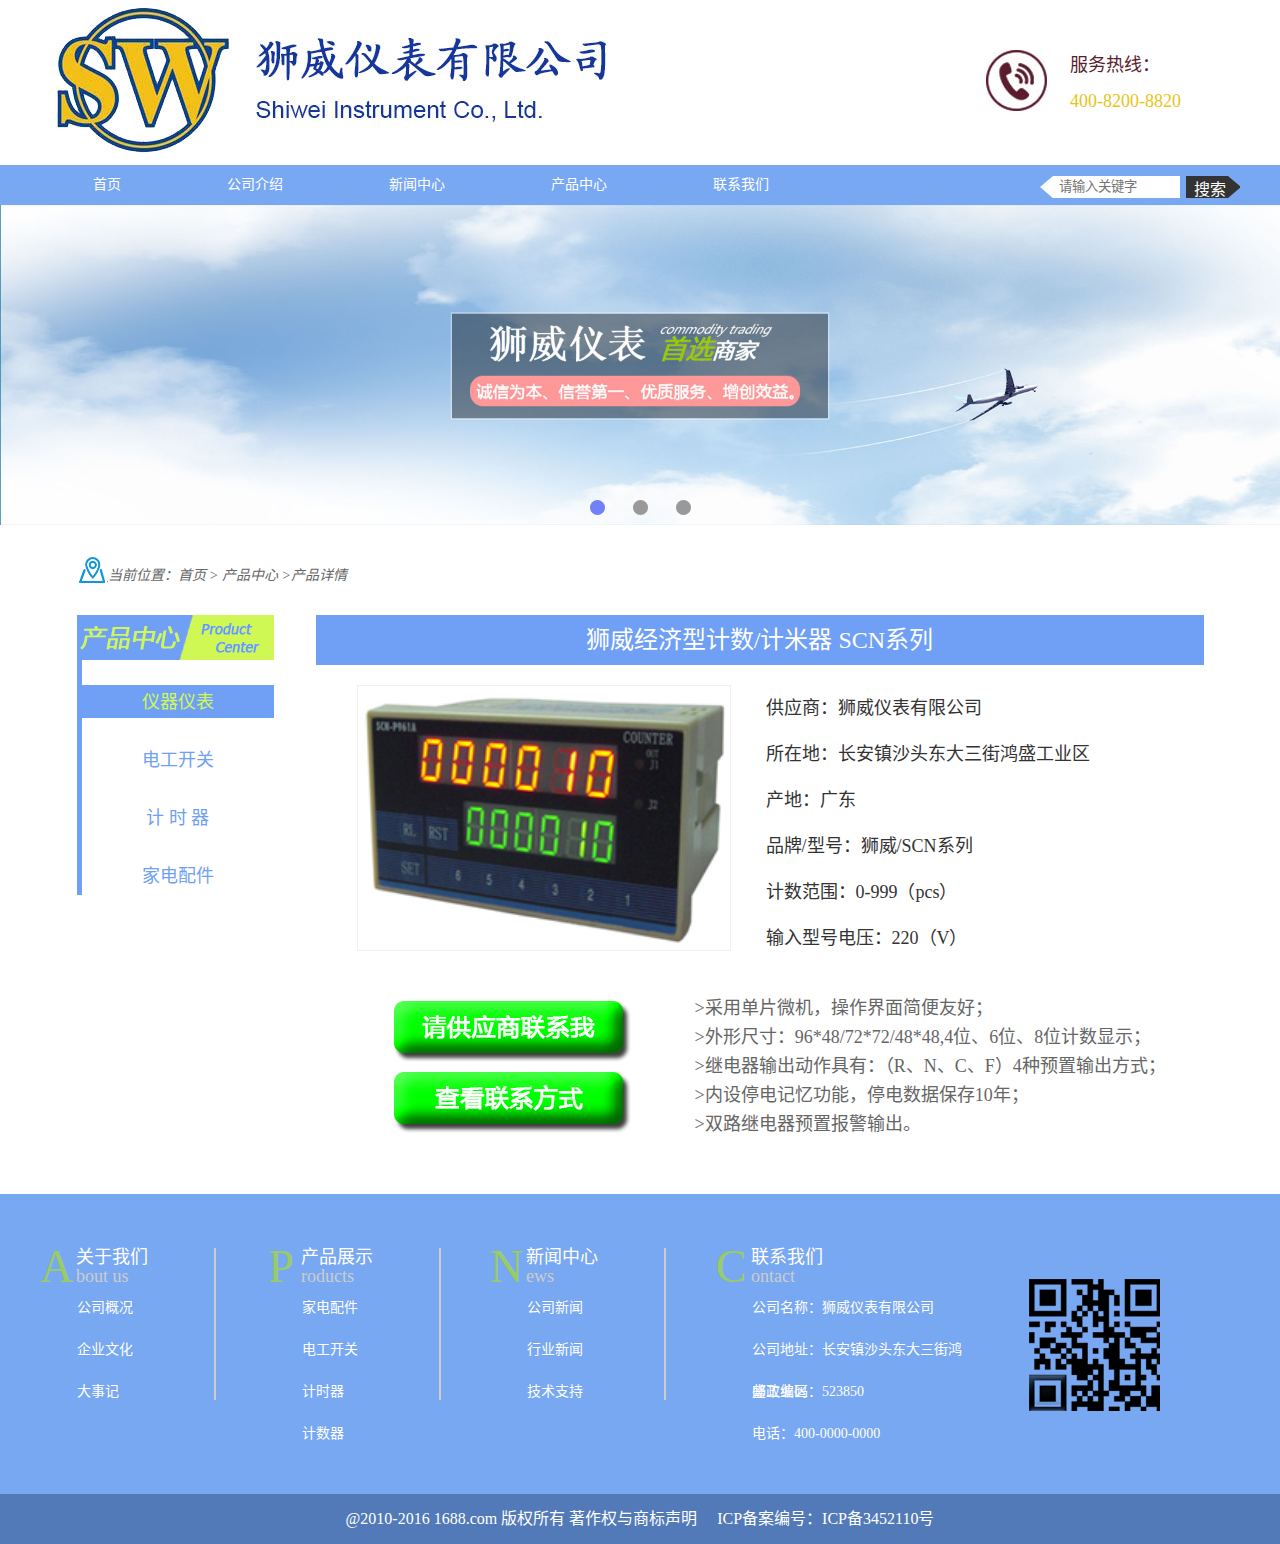
<file: pro_details.html>
<!DOCTYPE html>
<html lang="zh-cn">

<head>
    <meta charset="UTF-8">
    <meta name="viewport" content="width=device-width, initial-scale=1.0">
    <meta http-equiv="X-UA-Compatible" content="ie=edge">
    <title>产品详情</title>
    <link rel="stylesheet" type="text/css" href="css/public.css">
    <link rel="stylesheet" type="text/css" href="css/pro_details.css">
</head>

<body>
    <!--头部-->
    <header id="header">
        <!--最上层-->
        <div id="top">
            <div class="box">
                <a href="#">
                    <img src="images/logo.jpg" alt="狮威仪表">
                </a>
                <div class="top_r">
                    <img src="images/phone.jpg" alt="狮威仪表">
                    <p class="top_p1">服务热线：</p>
                    <p class="top_p2">400-8200-8820</p>
                </div>
            </div>
        </div>
        <nav id="nav">
            <div class="box">
                <ul>
                    <li><a href="index.html">首页</a></li>
                    <li><a href="about_us.html">公司介绍</a></li>
                    <li><a href="news.html">新闻中心</a></li>
                    <li><a href="product.html">产品中心</a></li>
                    <li><a href="contact_us.html">联系我们</a></li>
                </ul>
                <div class="search">
                    <form>
                        <input type="text" value="" placeholder="请输入关键字" />
                        <a href="javascript:;">搜索</a>
                    </form>
                </div>
            </div>
        </nav>
        <div id="banner">
            <ul>
                <li>
                    <a href="#"><img src="images/banner1.jpg" /></a>
                </li>
                <li>
                    <a href="#"><img src="images/banner2.jpg" /></a>
                </li>
                <li>
                    <a href="#"><img src="images/banner3.jpg" /></a>
                </li>
            </ul>
        </div>
    </header>
    <div class="box" id="main">
        <p class="addr">
            当前位置：<a href="index.html">首页 ></a> <a href="product.html">产品中心 ></a><a href="pro_details.html">产品详情</a>
        </p>
        <div id="product_nav" class="leftNav">
            <ul>
                <li class="active">仪器仪表</li>
                <li>电工开关</li>
                <li>计 时 器</li>
                <li>家电配件</li>
            </ul>
        </div>
        <div id="pro_d_main" class="rightMain">
            <!--仪器仪表-->
            <div style="display:block">
                <p class="top_h1">狮威经济型计数/计米器 SCN系列</p>
                <div id="em_dls">
                    <div id="dls_top">
                        <img src="images/pro1.png" alt="产品">
                        <ul>
                            <li>供应商：<span>狮威仪表有限公司</span></li>
                            <li>所在地：<span>长安镇沙头东大三街鸿盛工业区</span></li>
                            <li>产地：<span>广东</span></li>
                            <li>品牌/型号：<span>狮威/SCN系列</span></li>
                            <li>计数范围：<span>0-999（pcs）</span></li>
                            <li>输入型号电压：<span>220（V）</span></li>
                        </ul>
                    </div>
                    <div id="call">
                        <a href="#"></a>
                        <a href="#"></a>
                    </div>
                    <ul id="pro_about">
                        <li>
                            >采用单片微机，操作界面简便友好；
                        </li>
                        <li>
                            >外形尺寸：96*48/72*72/48*48,4位、6位、8位计数显示；
                        </li>
                        <li>
                            >继电器输出动作具有：（R、N、C、F）4种预置输出方式；
                        </li>
                        <li>
                            >内设停电记忆功能，停电数据保存10年；
                        </li>
                        <li>
                            >双路继电器预置报警输出。
                        </li>
                    </ul>
                </div>
            </div>
            <!--电工开关-->
            <div>
                <p class="top_h1">电工开关</p>
            </div>
            <!--计 时 器-->
            <div>
                <p class="top_h1">计 时 器</p>
            </div>
            <!--家电配件-->
            <div>
                <p class="top_h1">家电配件</p>
            </div>
        </div>
    </div>
    <footer id="footer">
        <div id="footer1">
            <div class="box">
                <div class="friendDiv">
                    <div>
                        <p class="p1">A</p>
                        <p class="p2">关于我们</p>
                        <p class="p3">bout us</p>
                    </div>
                    <ul>
                        <li><a href="#">公司概况</a></li>
                        <li><a href="#">企业文化</a></li>
                        <li><a href="#">大事记</a></li>
                    </ul>
                </div>
                <b></b>
                <div class="friendDiv">
                    <div>
                        <p class="p1">P</p>
                        <p class="p2">产品展示</p>
                        <p class="p3">roducts</p>
                    </div>
                    <ul>
                        <li><a href="#">家电配件</a></li>
                        <li><a href="#">电工开关</a></li>
                        <li><a href="#">计时器</a></li>
                        <li><a href="#">计数器</a></li>
                    </ul>
                </div>
                <b></b>
                <div class="friendDiv">
                    <div>
                        <p class="p1">N</p>
                        <p class="p2">新闻中心</p>
                        <p class="p3">ews</p>
                    </div>
                    <ul>
                        <li><a href="#">公司新闻</a></li>
                        <li><a href="#">行业新闻</a></li>
                        <li><a href="#">技术支持</a></li>
                    </ul>
                </div>
                <b></b>
                <div class="friendDiv contact">
                    <div>
                        <p class="p1">C</p>
                        <p class="p2">联系我们</p>
                        <p class="p3">ontact</p>
                    </div>
                    <ul>
                        <li><a href="#">公司名称：狮威仪表有限公司</a></li>
                        <li><a href="#">公司地址：长安镇沙头东大三街鸿盛工业区</a></li>
                        <li><a href="#">邮政编码：523850</a></li>
                        <li><a href="#">电话：400-0000-0000</a></li>
                    </ul>
                </div>
                <span></span>
            </div>
        </div>
        <div id="footer2">
            <p class="box">@2010-2016 1688.com 版权所有 著作权与商标声明&nbsp;&nbsp;&nbsp;&nbsp; ICP备案编号：ICP备3452110号</p>
        </div>
    </footer>
    <script src="js/jquery-1.7.1.min.js"></script>
    <script src="js/public.js"></script>
</body>

</html>
</file>
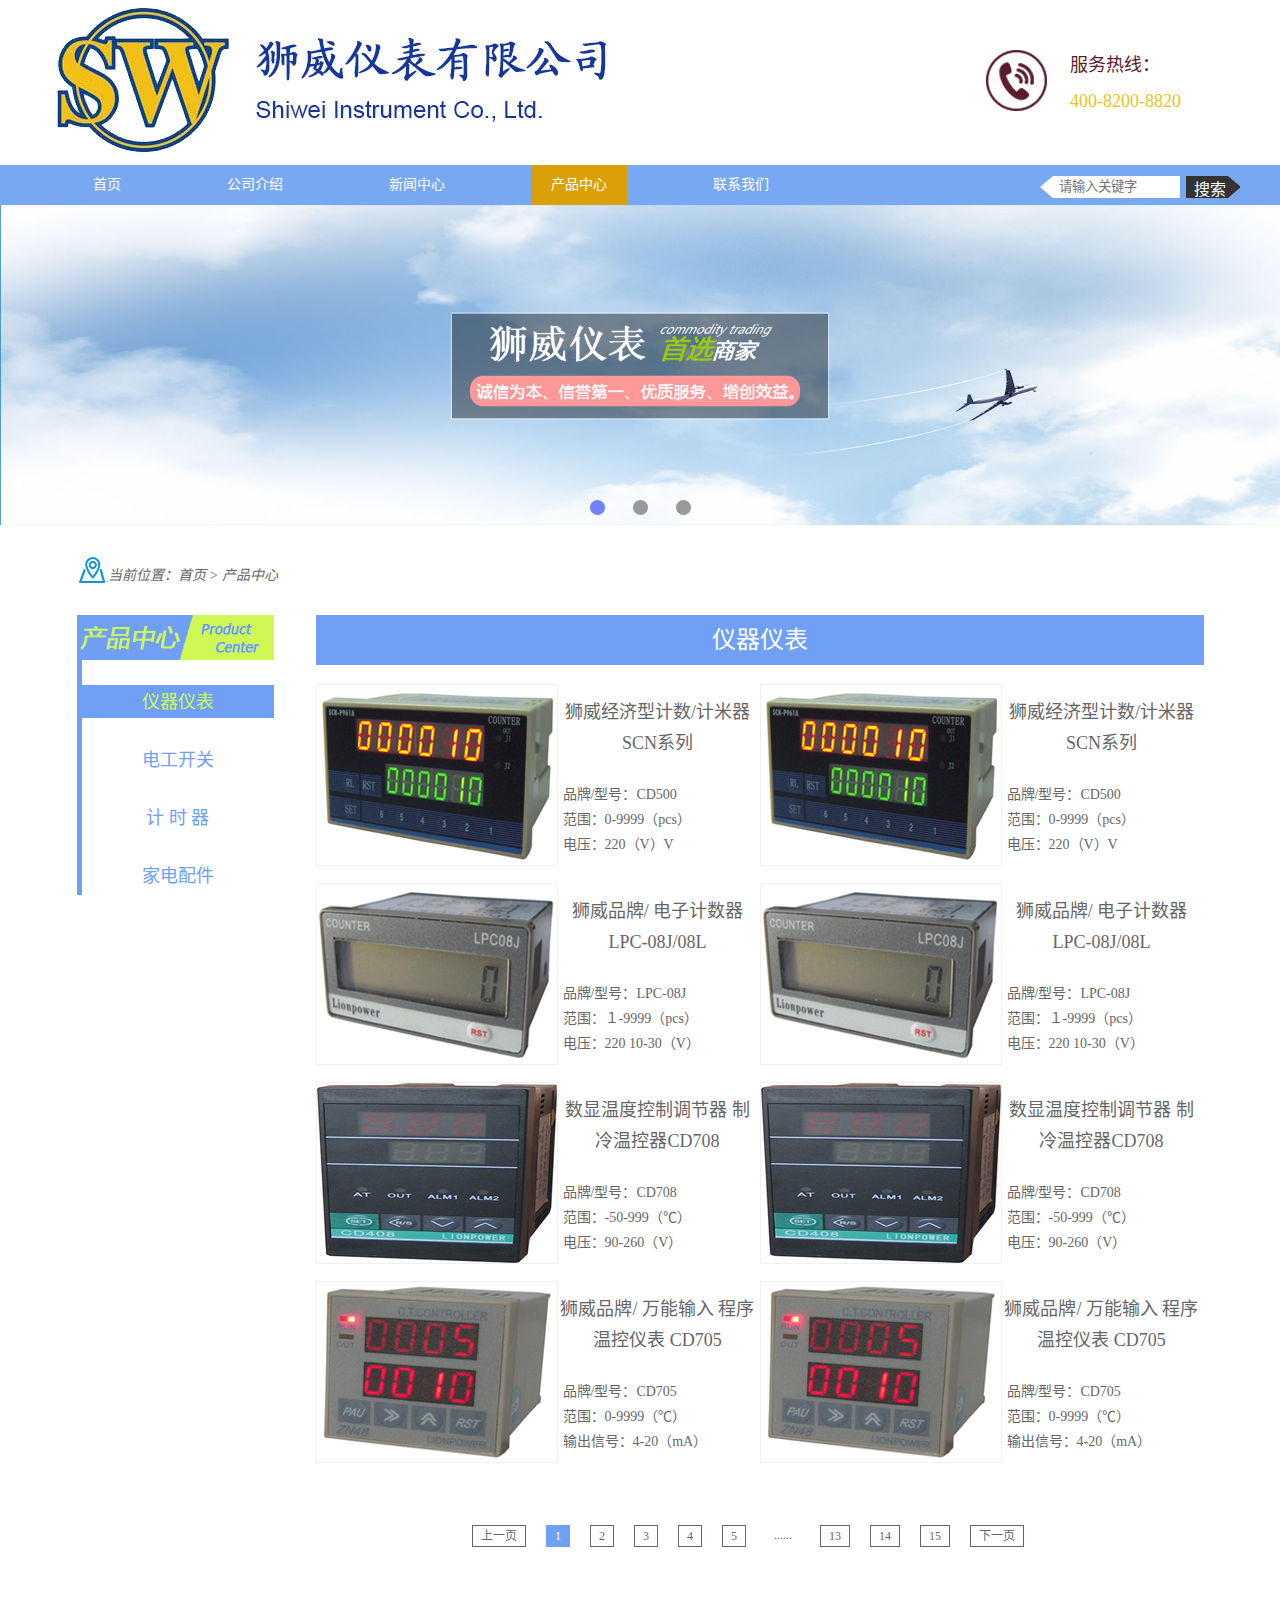
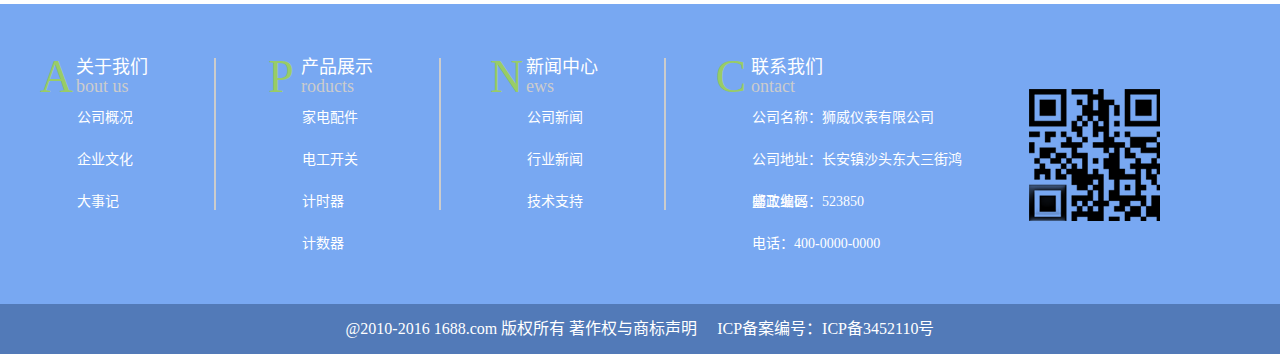
<file: product.html>
<!DOCTYPE html>
<html lang="zh-cn">

<head>
    <meta charset="UTF-8">
    <meta name="viewport" content="width=device-width, initial-scale=1.0">
    <meta http-equiv="X-UA-Compatible" content="ie=edge">
    <title>产品中心</title>
    <link rel="stylesheet" type="text/css" href="css/public.css">
    <link rel="stylesheet" type="text/css" href="css/product.css">
</head>

<body>
    <!--头部-->
    <header id="header">
        <!--最上层-->
        <div id="top">
            <div class="box">
                <a href="#">
                    <img src="images/logo.jpg" alt="狮威仪表">
                </a>
                <div class="top_r">
                    <img src="images/phone.jpg" alt="狮威仪表">
                    <p class="top_p1">服务热线：</p>
                    <p class="top_p2">400-8200-8820</p>
                </div>
            </div>
        </div>
        <nav id="nav">
            <div class="box">
                <ul>
                    <li><a href="index.html">首页</a></li>
                    <li><a href="about_us.html">公司介绍</a></li>
                    <li><a href="news.html">新闻中心</a></li>
                    <li><a href="product.html">产品中心</a></li>
                    <li><a href="contact_us.html">联系我们</a></li>
                </ul>
                <div class="search">
                    <form>
                        <input type="text" value="" placeholder="请输入关键字" />
                        <a href="javascript:;">搜索</a>
                    </form>
                </div>
            </div>
        </nav>
        <div id="banner">
            <ul>
                <li>
                    <a href="#"><img src="images/banner1.jpg" /></a>
                </li>
                <li>
                    <a href="#"><img src="images/banner2.jpg" /></a>
                </li>
                <li>
                    <a href="#"><img src="images/banner3.jpg" /></a>
                </li>
            </ul>
        </div>
    </header>
    <div class="box" id="main">
        <p class="addr">
            当前位置：<a href="index.html">首页 ></a> <a href="product.html">产品中心</a>
        </p>
        <div id="product_nav" class="leftNav">
            <ul>
                <li class="active">仪器仪表</li>
                <li>电工开关</li>
                <li>计 时 器</li>
                <li>家电配件</li>
            </ul>
        </div>
        <div id="product_main" class="rightMain">
            <!--仪器仪表-->
            <div style="display:block">
                <p class="top_h1">仪器仪表</p>
                <div id="product_list">
                    <div class="pro_list">
                        <div class="pro_em">
                            <a href="pro_details.html">
                                <img src="images/pro1.png" alt="仪表仪器">
                            </a>
                            <div>
                                <a href="pro_details.html">狮威经济型计数/计米器 SCN系列</a>
                                <ul>
                                    <li>品牌/型号：CD500</li>
                                    <li>范围：0-9999（pcs）</li>
                                    <li>电压：220（V）V</li>
                                </ul>
                            </div>
                        </div>
                        <div class="pro_em">
                            <a href="pro_details.html">
                                <img src="images/pro2.png" alt="仪表仪器">
                            </a>
                            <div>
                                <a href="pro_details.html">狮威品牌/ 电子计数器 LPC-08J/08L</a>
                                <ul>
                                    <li>品牌/型号：LPC-08J</li>
                                    <li>范围：１-9999（pcs）</li>
                                    <li>电压：220 10-30（V）</li>
                                </ul>
                            </div>
                        </div>
                        <div class="pro_em">
                            <a href="pro_details.html">
                                <img src="images/pro3.png" alt="仪表仪器">
                            </a>
                            <div>
                                <a href="pro_details.html">数显温度控制调节器 制冷温控器CD708</a>
                                <ul>
                                    <li>品牌/型号：CD708</li>
                                    <li>范围：-50-999（℃）</li>
                                    <li>电压：90-260（V）</li>
                                </ul>
                            </div>
                        </div>
                        <div class="pro_em">
                            <a href="pro_details.html">
                                <img src="images/pro4.png" alt="仪表仪器">
                            </a>
                            <div>
                                <a href="pro_details.html">狮威品牌/  万能输入 程序温控仪表 CD705</a>
                                <ul>
                                    <li>品牌/型号：CD705</li>
                                    <li>范围：0-9999（℃）</li>
                                    <li>输出信号：4-20（mA）</li>
                                </ul>
                            </div>
                        </div>
                    </div>
                    <div class="pro_list">
                        <div class="pro_em">
                            <a href="pro_details.html">
                                <img src="images/pro1.png" alt="仪表仪器">
                            </a>
                            <div>
                                <a href="pro_details.html">狮威经济型计数/计米器 SCN系列</a>
                                <ul>
                                    <li>品牌/型号：CD500</li>
                                    <li>范围：0-9999（pcs）</li>
                                    <li>电压：220（V）V</li>
                                </ul>
                            </div>
                        </div>
                        <div class="pro_em">
                            <a href="pro_details.html">
                                <img src="images/pro2.png" alt="仪表仪器">
                            </a>
                            <div>
                                <a href="pro_details.html">狮威品牌/ 电子计数器 LPC-08J/08L</a>
                                <ul>
                                    <li>品牌/型号：LPC-08J</li>
                                    <li>范围：１-9999（pcs）</li>
                                    <li>电压：220 10-30（V）</li>
                                </ul>
                            </div>
                        </div>
                        <div class="pro_em">
                            <a href="pro_details.html">
                                <img src="images/pro3.png" alt="仪表仪器">
                            </a>
                            <div>
                                <a href="pro_details.html">数显温度控制调节器 制冷温控器CD708</a>
                                <ul>
                                    <li>品牌/型号：CD708</li>
                                    <li>范围：-50-999（℃）</li>
                                    <li>电压：90-260（V）</li>
                                </ul>
                            </div>
                        </div>
                        <div class="pro_em">
                            <a href="pro_details.html">
                                <img src="images/pro4.png" alt="仪表仪器">
                            </a>
                            <div>
                                <a href="pro_details.html">狮威品牌/  万能输入 程序温控仪表 CD705</a>
                                <ul>
                                    <li>品牌/型号：CD705</li>
                                    <li>范围：0-9999（℃）</li>
                                    <li>输出信号：4-20（mA）</li>
                                </ul>
                            </div>
                        </div>
                    </div>
                </div>
                <ul class="bottom_nav">
                    <li><a href="#">上一页</a></li>
                    <li><a href="#" class="ac">1</a></li>
                    <li><a href="#">2</a></li>
                    <li><a href="#">3</a></li>
                    <li><a href="#">4</a></li>
                    <li><a href="#">5</a></li>
                    <li><a href="#" class="bottom_nav_i">......</a></li>
                    <li><a href="#">13</a></li>
                    <li><a href="#">14</a></li>
                    <li><a href="#">15</a></li>
                    <li><a href="#">下一页</a></li>
                </ul>
            </div>
            <!--电工开关-->
            <div>
                <p class="top_h1">电工开关</p>
            </div>
            <!--计 时 器-->
            <div>
                <p class="top_h1">计 时 器</p>
            </div>
            <!--家电配件-->
            <div>
                <p class="top_h1">家电配件</p>
            </div>
        </div>
    </div>
    <footer id="footer">
        <div id="footer1">
            <div class="box">
                <div class="friendDiv">
                    <div>
                        <p class="p1">A</p>
                        <p class="p2">关于我们</p>
                        <p class="p3">bout us</p>
                    </div>
                    <ul>
                        <li><a href="#">公司概况</a></li>
                        <li><a href="#">企业文化</a></li>
                        <li><a href="#">大事记</a></li>
                    </ul>
                </div>
                <b></b>
                <div class="friendDiv">
                    <div>
                        <p class="p1">P</p>
                        <p class="p2">产品展示</p>
                        <p class="p3">roducts</p>
                    </div>
                    <ul>
                        <li><a href="#">家电配件</a></li>
                        <li><a href="#">电工开关</a></li>
                        <li><a href="#">计时器</a></li>
                        <li><a href="#">计数器</a></li>
                    </ul>
                </div>
                <b></b>
                <div class="friendDiv">
                    <div>
                        <p class="p1">N</p>
                        <p class="p2">新闻中心</p>
                        <p class="p3">ews</p>
                    </div>
                    <ul>
                        <li><a href="#">公司新闻</a></li>
                        <li><a href="#">行业新闻</a></li>
                        <li><a href="#">技术支持</a></li>
                    </ul>
                </div>
                <b></b>
                <div class="friendDiv contact">
                    <div>
                        <p class="p1">C</p>
                        <p class="p2">联系我们</p>
                        <p class="p3">ontact</p>
                    </div>
                    <ul>
                        <li><a href="#">公司名称：狮威仪表有限公司</a></li>
                        <li><a href="#">公司地址：长安镇沙头东大三街鸿盛工业区</a></li>
                        <li><a href="#">邮政编码：523850</a></li>
                        <li><a href="#">电话：400-0000-0000</a></li>
                    </ul>
                </div>
                <span></span>
            </div>
        </div>
        <div id="footer2">
            <p class="box">@2010-2016 1688.com 版权所有 著作权与商标声明&nbsp;&nbsp;&nbsp;&nbsp; ICP备案编号：ICP备3452110号</p>
        </div>
    </footer>
    <script src="js/jquery-1.7.1.min.js"></script>
    <script src="js/public.js"></script>
</body>

</html>
</file>
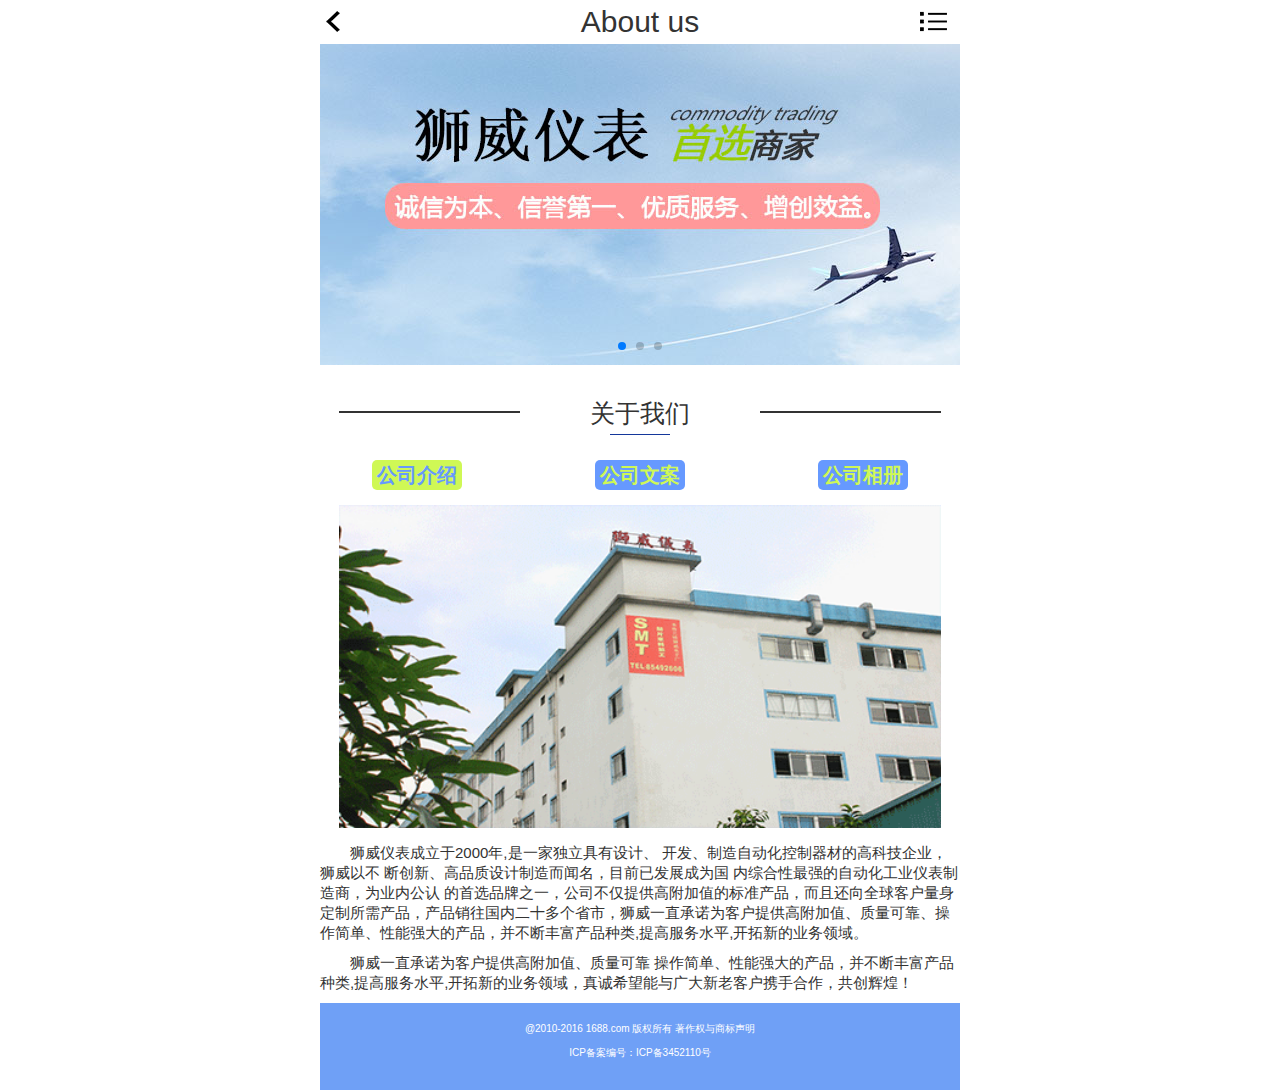
<file: Mobile/about_us.html>
<!DOCTYPE html>
<html lang="en">

<head>
    <meta charset="UTF-8">
    <meta content="width=device-width, initial-scale=1.0, maximum-scale=1.0, user-scalable=0" name="viewport">
    <meta http-equiv="X-UA-Compatible" content="ie=edge">
    <title>关于我们</title>
    <link rel="stylesheet" href="css/bootstrap.min.css">
    <link rel="stylesheet" href="css/swiper.min.css" />
    <link rel="stylesheet" type="text/css" href="css/public.css">
    <link rel="stylesheet" type="text/css" href="css/about.css">
</head>

<body>
    <div class="container_fluid box">
        <header class="box">
            <div id="topNav" class="topNav">
                <button type="button" id="back">
						<img src="images/back3.png" alt="后退" />
					</button>
                <h1>About us</h1>
                <button type="button" id="navMore">
						<img src="images/nav_more3.png" alt="后退" />
					</button>
            </div>

            <ul id="h_nav">
                <li>
                    <a href="index.html">首页</a>
                </li>
                <li>
                    <a href="about_us.html">公司介绍</a>
                </li>
                <li>
                    <a href="news.html">新闻中心</a>
                </li>
                <li>
                    <a href="product.html">产品中心</a>
                </li>
                <li>
                    <a href="contact_us.html">联系我们</a>
                </li>
            </ul>
            <div class="triangle"></div>
            <div id="banner">
                <!-- 轮播图 -->
                <div class="swiper-container">
                    <div class="swiper-wrapper">
                        <div class="swiper-slide">
                            <a href="#"><img src="images/banner1.jpg" /></a>
                        </div>
                        <div class="swiper-slide">
                            <a href="#"><img src="images/banner2.jpg" /></a>
                        </div>
                        <div class="swiper-slide">
                            <a href="#"><img src="images/banner3.jpg" /></a>
                        </div>
                    </div>
                    <!-- 焦点 -->
                    <div class="swiper-pagination"></div>
                </div>
            </div>
            <div class="titleS">
                <span></span>
                <h3>关于我们</h3>
                <span></span>
                <i></i>
            </div>
        </header>
        <div class="row nav-sma">
            <div class="col-xs-4">
                <p class="actives">公司介绍</p>
            </div>
            <div class="col-xs-4">
                <p>公司文案</p>
            </div>
            <div class="col-xs-4">
                <p>公司相册</p>
            </div>
        </div>
        <div class="main box">
            <!--111-->
            <div class="about-s" style="display: block;">
                <img src="images/about_img.png" alt="公司介绍" />
                <p>
                    狮威仪表成立于2000年,是一家独立具有设计、 开发、制造自动化控制器材的高科技企业，狮威以不 断创新、高品质设计制造而闻名，目前已发展成为国 内综合性最强的自动化工业仪表制造商，为业内公认 的首选品牌之一，公司不仅提供高附加值的标准产品，而且还向全球客户量身定制所需产品，产品销往国内二十多个省市，狮威一直承诺为客户提供高附加值、质量可靠、操作简单、性能强大的产品，并不断丰富产品种类,提高服务水平,开拓新的业务领域。
                </p>
                <p>
                    狮威一直承诺为客户提供高附加值、质量可靠 操作简单、性能强大的产品，并不断丰富产品种类,提高服务水平,开拓新的业务领域，真诚希望能与广大新老客户携手合作，共创辉煌！
                </p>
            </div>
            <!--222-->
            <div class="about-s">
                <img src="images/about_img.png" alt="公司介绍" />
                <p>
                    公司文案
                </p>
                <p>
                    公司文案
                </p>
            </div>
            <!--333-->
            <div class="about-s">
                <img src="images/about_img.png" alt="公司介绍" />
                <p>
                    公司相册
                </p>
                <p>
                    公司相册
                </p>
            </div>
        </div>
        <div id="footer" class="footer">
            <p>@2010-2016 1688.com 版权所有 著作权与商标声明</p>
            <p>ICP备案编号：ICP备3452110号</p>
        </div>
    </div>
    <script src="js/jquery-1.8.3.min.js"></script>
    <script src="js/bootstrap.min.js"></script>
    <script src="js/swiper-3.4.2.min.js"></script>
    <script src="js/public.js"></script>
</body>

</html>
</file>
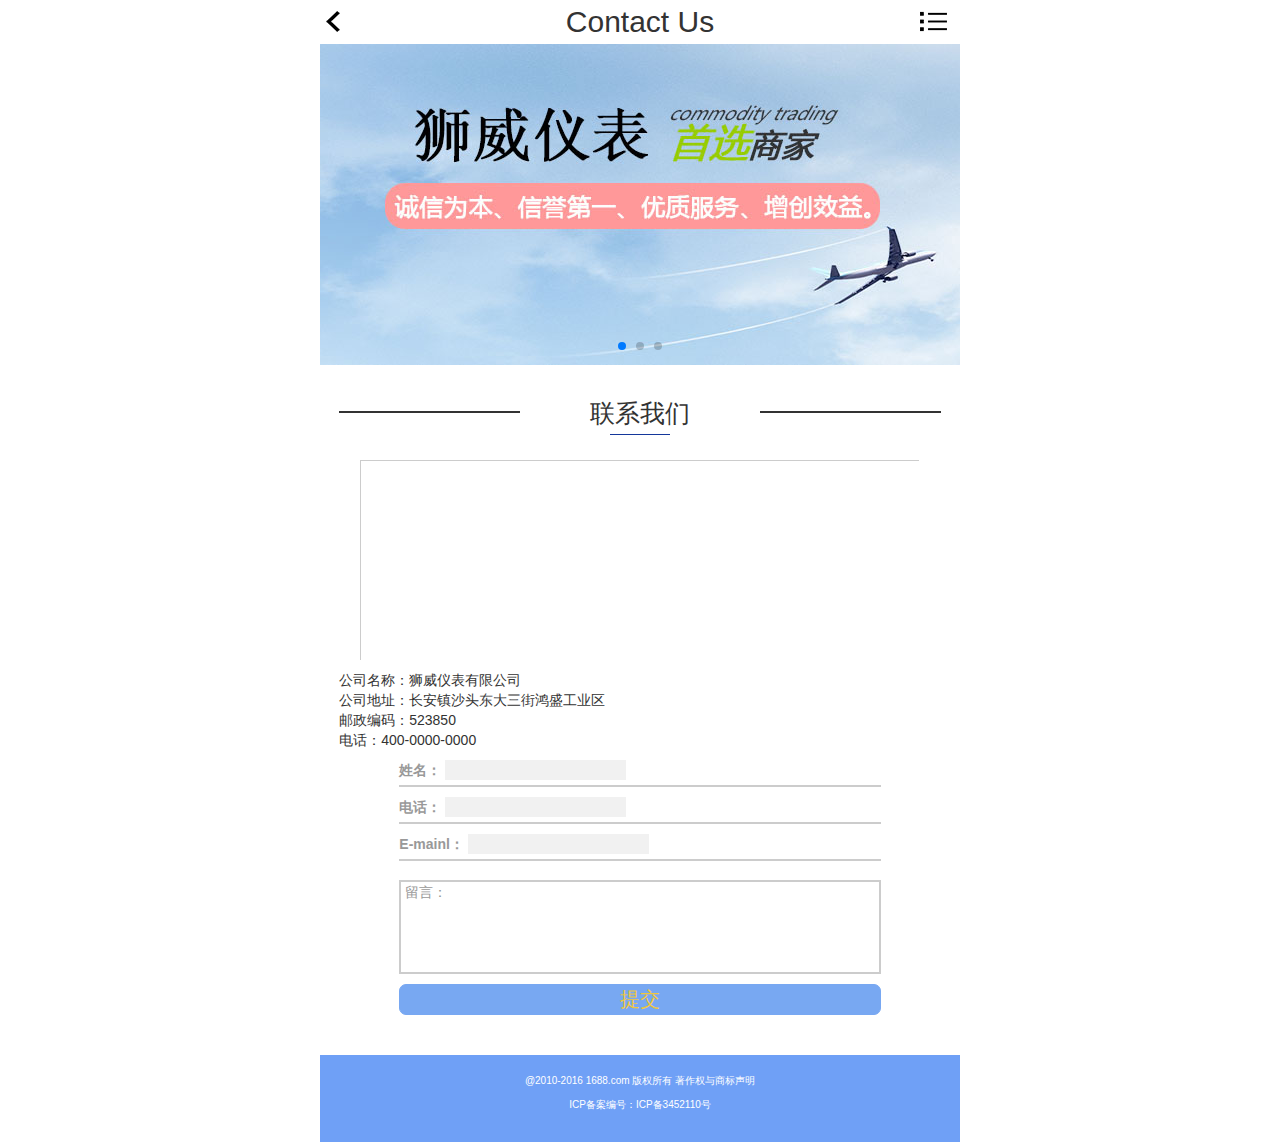
<file: Mobile/contact_us.html>
<!DOCTYPE html>
<html lang="en">

<head>
    <meta charset="UTF-8">
    <meta content="width=device-width, initial-scale=1.0, maximum-scale=1.0, user-scalable=0" name="viewport">
    <meta http-equiv="X-UA-Compatible" content="ie=edge">
    <title>联系我们</title>
    <link rel="stylesheet" href="css/bootstrap.min.css">
    <link rel="stylesheet" href="css/swiper.min.css" />
    <link rel="stylesheet" type="text/css" href="css/public.css">
    <link rel="stylesheet" type="text/css" href="css/contact_us.css">
</head>

<body>
    <div class="container_fluid box">
        <header class="box">
            <div id="topNav" class="topNav">
                <button type="button" id="back">
						<img src="images/back3.png" alt="后退" />
					</button>
                <h1>Contact Us</h1>
                <button type="button" id="navMore">
						<img src="images/nav_more3.png" alt="后退" />
					</button>
            </div>

            <ul id="h_nav">
                <li>
                    <a href="index.html">首页</a>
                </li>
                <li>
                    <a href="about_us.html">公司介绍</a>
                </li>
                <li>
                    <a href="news.html">新闻中心</a>
                </li>
                <li>
                    <a href="product.html">产品中心</a>
                </li>
                <li>
                    <a href="contact_us.html">联系我们</a>
                </li>
            </ul>
            <div class="triangle"></div>
            <div id="banner">
                <!-- 轮播图 -->
                <div class="swiper-container">
                    <div class="swiper-wrapper">
                        <div class="swiper-slide">
                            <a href="#"><img src="images/banner1.jpg" /></a>
                        </div>
                        <div class="swiper-slide">
                            <a href="#"><img src="images/banner2.jpg" /></a>
                        </div>
                        <div class="swiper-slide">
                            <a href="#"><img src="images/banner3.jpg" /></a>
                        </div>
                    </div>
                    <!-- 焦点 -->
                    <div class="swiper-pagination"></div>
                </div>
            </div>
            <div class="titleS">
                <span></span>
                <h3>联系我们</h3>
                <span></span>
                <i></i>
            </div>
        </header>
        <div id="middle">
            <iframe src="Bmap.html" name="Bmap" class="Bmap" scrolling="no"></iframe>
            <ul class="coinfo">
                <li>公司名称：狮威仪表有限公司</li>
                <li>公司地址：长安镇沙头东大三街鸿盛工业区</li>
                <li>邮政编码：523850</li>
                <li>电话：400-0000-0000</li>
            </ul>
            <form id="info">
                <p>
                    <label for="name">姓名：</label>
                    <input type="text" id="name" />
                </p>
                <p>
                    <label for="tel">电话：</label>
                    <input type="tel" id="tel" />
                </p>
                <p>
                    <label for="mainl">E-mainl：</label>
                    <input type="email" id="mainl" />
                </p>
                <div>
                    <span>&nbsp;留言：</span>
                    <textarea></textarea>
                </div>
                <input type="submit" name="sub" id="sub" value="提交" />
            </form>
        </div>
        <div id="footer" class="footer">
            <p>@2010-2016 1688.com 版权所有 著作权与商标声明</p>
            <p>ICP备案编号：ICP备3452110号</p>
        </div>
    </div>
    <script src="js/jquery-1.8.3.min.js"></script>
    <script src="js/bootstrap.min.js"></script>
    <script src="js/swiper-3.4.2.min.js"></script>
    <script src="js/public.js"></script>
</body>

</html>
</file>
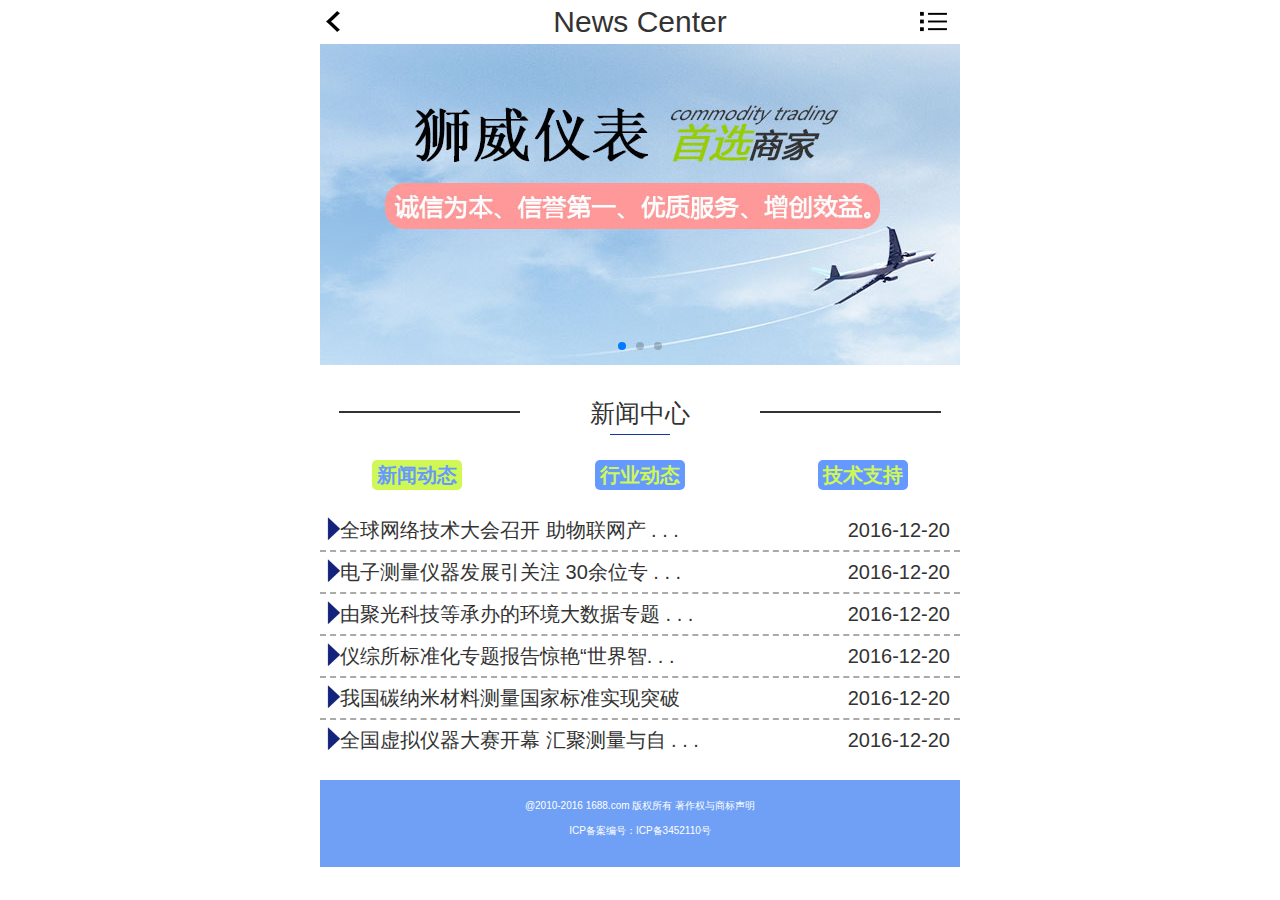
<file: Mobile/news.html>
<!DOCTYPE html>
<html lang="en">

<head>
    <meta charset="UTF-8">
    <meta content="width=device-width, initial-scale=1.0, maximum-scale=1.0, user-scalable=0" name="viewport">
    <meta http-equiv="X-UA-Compatible" content="ie=edge">
    <title>新闻中心</title>
    <link rel="stylesheet" href="css/bootstrap.min.css">
    <link rel="stylesheet" href="css/swiper.min.css" />
    <link rel="stylesheet" type="text/css" href="css/public.css">
    <link rel="stylesheet" type="text/css" href="css/news.css">
</head>

<body>
    <div class="container_fluid box">
        <header class="box">
            <div id="topNav" class="topNav">
                <button type="button" id="back">
						<img src="images/back3.png" alt="后退" />
					</button>
                <h1>News Center</h1>
                <button type="button" id="navMore">
						<img src="images/nav_more3.png" alt="后退" />
					</button>
            </div>

            <ul id="h_nav">
                <li>
                    <a href="index.html">首页</a>
                </li>
                <li>
                    <a href="about_us.html">公司介绍</a>
                </li>
                <li>
                    <a href="news.html">新闻中心</a>
                </li>
                <li>
                    <a href="product.html">产品中心</a>
                </li>
                <li>
                    <a href="contact_us.html">联系我们</a>
                </li>
            </ul>
            <div class="triangle"></div>
            <div id="banner">
                <!-- 轮播图 -->
                <div class="swiper-container">
                    <div class="swiper-wrapper">
                        <div class="swiper-slide">
                            <a href="#"><img src="images/banner1.jpg" /></a>
                        </div>
                        <div class="swiper-slide">
                            <a href="#"><img src="images/banner2.jpg" /></a>
                        </div>
                        <div class="swiper-slide">
                            <a href="#"><img src="images/banner3.jpg" /></a>
                        </div>
                    </div>
                    <!-- 焦点 -->
                    <div class="swiper-pagination"></div>
                </div>
            </div>
            <div class="titleS">
                <span></span>
                <h3>新闻中心</h3>
                <span></span>
                <i></i>
            </div>
        </header>
        <div class="row nav-sma">
            <div class="col-xs-4">
                <p class="actives">新闻动态</p>
            </div>
            <div class="col-xs-4">
                <p>行业动态</p>
            </div>
            <div class="col-xs-4">
                <p>技术支持</p>
            </div>
        </div>
        <div id="news_m" class="news_main">
            <!--11111-->
            <ul class="list01" style="display: block;">
                <li>
                    <img src="images/x_icon.png" alt="">
                    <a href="news_details.html">全球网络技术大会召开 助物联网产 . . . </a><span>2016-12-20</span>
                </li>
                <li><img src="images/x_icon.png" alt="">
                    <a href="news_details.html">电子测量仪器发展引关注 30余位专 . . . </a><span>2016-12-20</span></li>
                <li><img src="images/x_icon.png" alt="">
                    <a href="news_details.html">由聚光科技等承办的环境大数据专题 . . .</a><span>2016-12-20</span></li>
                <li><img src="images/x_icon.png" alt="">
                    <a href="news_details.html">仪综所标准化专题报告惊艳“世界智. . .</a><span>2016-12-20</span></li>
                <li><img src="images/x_icon.png" alt="">
                    <a href="news_details.html">我国碳纳米材料测量国家标准实现突破 </a><span>2016-12-20</span></li>
                <li><img src="images/x_icon.png" alt="">
                    <a href="news_details.html">全国虚拟仪器大赛开幕 汇聚测量与自 . . .</a><span>2016-12-20</span></li>
            </ul>
            <!--2222-->
            <ul class="list02">
                <li>
                    <img src="images/x_icon.png" alt="">
                    <a href="news_details.html">222222222222222222222222222222222222222</a><span>2016-12-20</span>
                </li>
                <li><img src="images/x_icon.png" alt="">
                    <a href="news_details.html">222222222222222222222222222222222222222</a><span>2016-12-20</span></li>
                <li><img src="images/x_icon.png" alt="">
                    <a href="news_details.html">222222222222222222222222222222222222222</a><span>2016-12-20</span></li>
                <li><img src="images/x_icon.png" alt="">
                    <a href="news_details.html">222222222222222222222222222222222222222</a><span>2016-12-20</span></li>
                <li><img src="images/x_icon.png" alt="">
                    <a href="news_details.html">222222222222222222222222222222222222222</a><span>2016-12-20</span></li>
                <li><img src="images/x_icon.png" alt="">
                    <a href="news_details.html">222222222222222222222222222222222222222</a><span>2016-12-20</span></li>
            </ul>
            <!--3333-->
            <ul class="list02">
                <li>
                    <img src="images/x_icon.png" alt="">
                    <a href="news_details.html">333333333333333333333333333333333333333</a><span>2016-12-20</span>
                </li>
                <li><img src="images/x_icon.png" alt="">
                    <a href="news_details.html">333333333333333333333333333333333333333</a><span>2016-12-20</span></li>
                <li><img src="images/x_icon.png" alt="">
                    <a href="news_details.html">333333333333333333333333333333333333333</a><span>2016-12-20</span></li>
                <li><img src="images/x_icon.png" alt="">
                    <a href="news_details.html">333333333333333333333333333333333333333</a><span>2016-12-20</span></li>
                <li><img src="images/x_icon.png" alt="">
                    <a href="news_details.html">333333333333333333333333333333333333333</a><span>2016-12-20</span></li>
                <li><img src="images/x_icon.png" alt="">
                    <a href="news_details.html">333333333333333333333333333333333333333</a><span>2016-12-20</span></li>
            </ul>
        </div>
        <div id="footer" class="footer">
            <p>@2010-2016 1688.com 版权所有 著作权与商标声明</p>
            <p>ICP备案编号：ICP备3452110号</p>
        </div>
    </div>
    <script src="js/jquery-1.8.3.min.js"></script>
    <script src="js/bootstrap.min.js"></script>
    <script src="js/swiper-3.4.2.min.js"></script>
    <script src="js/public.js"></script>
</body>

</html>
</file>
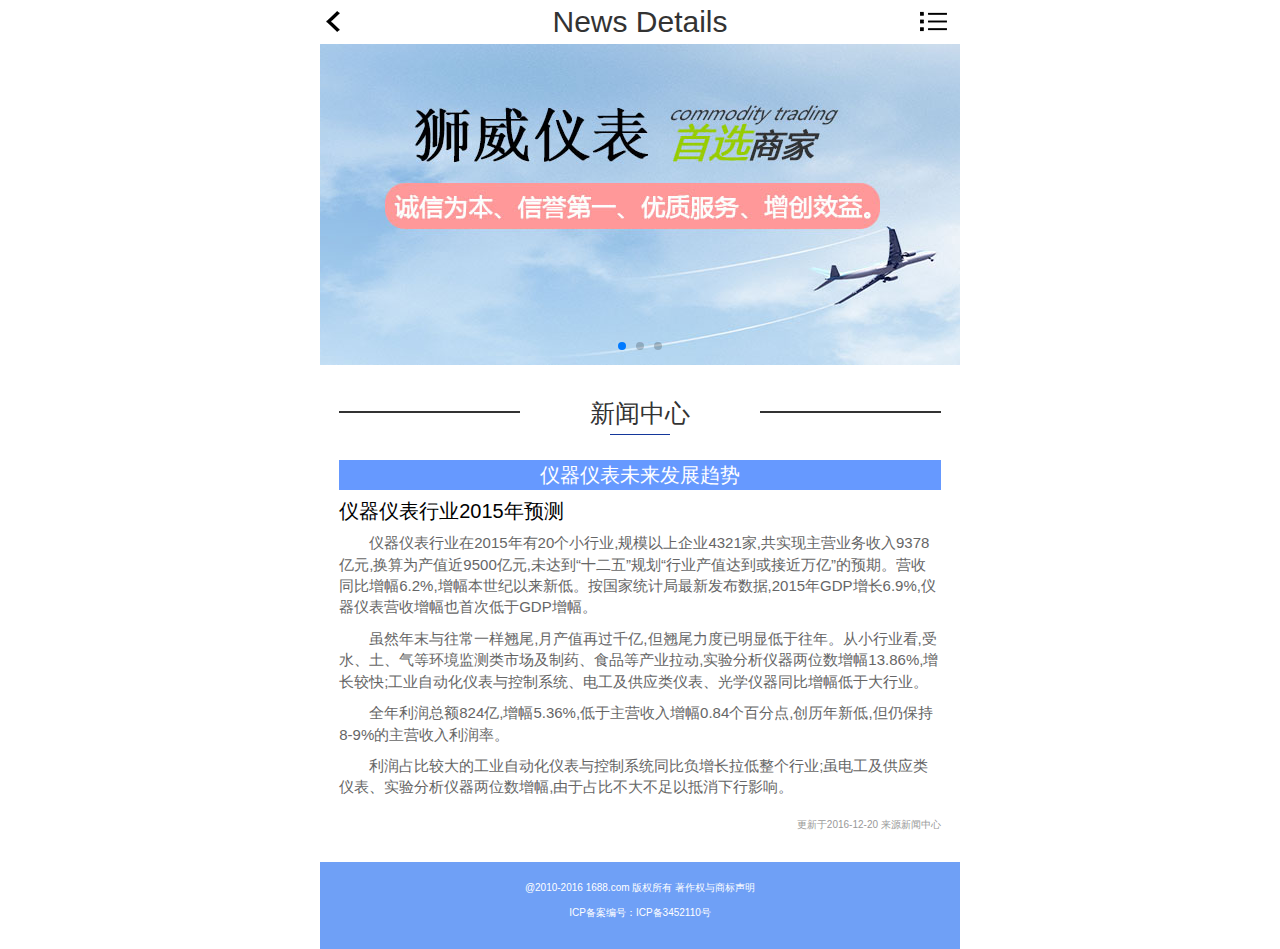
<file: Mobile/news_details.html>
<!DOCTYPE html>
<html lang="en">

<head>
    <meta charset="UTF-8">
    <meta content="width=device-width, initial-scale=1.0, maximum-scale=1.0, user-scalable=0" name="viewport">
    <meta http-equiv="X-UA-Compatible" content="ie=edge">
    <title>新闻中心</title>
    <link rel="stylesheet" href="css/bootstrap.min.css">
    <link rel="stylesheet" href="css/swiper.min.css" />
    <link rel="stylesheet" type="text/css" href="css/public.css">
    <link rel="stylesheet" type="text/css" href="css/news_details.css">
</head>

<body>
    <div class="container_fluid box">
        <header class="box">
            <div id="topNav" class="topNav">
                <button type="button" id="back">
						<img src="images/back3.png" alt="后退" />
					</button>
                <h1>News Details</h1>
                <button type="button" id="navMore">
						<img src="images/nav_more3.png" alt="后退" />
					</button>
            </div>

            <ul id="h_nav">
                <li>
                    <a href="index.html">首页</a>
                </li>
                <li>
                    <a href="about_us.html">公司介绍</a>
                </li>
                <li>
                    <a href="news.html">新闻中心</a>
                </li>
                <li>
                    <a href="product.html">产品中心</a>
                </li>
                <li>
                    <a href="contact_us.html">联系我们</a>
                </li>
            </ul>
            <div class="triangle"></div>
            <div id="banner">
                <!-- 轮播图 -->
                <div class="swiper-container">
                    <div class="swiper-wrapper">
                        <div class="swiper-slide">
                            <a href="#"><img src="images/banner1.jpg" /></a>
                        </div>
                        <div class="swiper-slide">
                            <a href="#"><img src="images/banner2.jpg" /></a>
                        </div>
                        <div class="swiper-slide">
                            <a href="#"><img src="images/banner3.jpg" /></a>
                        </div>
                    </div>
                    <!-- 焦点 -->
                    <div class="swiper-pagination"></div>
                </div>
            </div>
            <div class="titleS">
                <span></span>
                <h3>新闻中心</h3>
                <span></span>
                <i></i>
            </div>
        </header>
        <div id="middle" class="d_main">
            <h4 class="h4-title">仪器仪表未来发展趋势</h4>
            <h5>仪器仪表行业2015年预测</h5>
            <p>仪器仪表行业在2015年有20个小行业,规模以上企业4321家,共实现主营业务收入9378亿元,换算为产值近9500亿元,未达到“十二五”规划“行业产值达到或接近万亿”的预期。营收同比增幅6.2%,增幅本世纪以来新低。按国家统计局最新发布数据,2015年GDP增长6.9%,仪器仪表营收增幅也首次低于GDP增幅。</p>
            <p>虽然年末与往常一样翘尾,月产值再过千亿,但翘尾力度已明显低于往年。从小行业看,受水、土、气等环境监测类市场及制药、食品等产业拉动,实验分析仪器两位数增幅13.86%,增长较快;工业自动化仪表与控制系统、电工及供应类仪表、光学仪器同比增幅低于大行业。</p>
            <p>全年利润总额824亿,增幅5.36%,低于主营收入增幅0.84个百分点,创历年新低,但仍保持8-9%的主营收入利润率。</p>
            <p>利润占比较大的工业自动化仪表与控制系统同比负增长拉低整个行业;虽电工及供应类仪表、实验分析仪器两位数增幅,由于占比不大不足以抵消下行影响。</p>
            <span>更新于2016-12-20 来源新闻中心</span>
        </div>
        <div id="footer" class="footer">
            <p>@2010-2016 1688.com 版权所有 著作权与商标声明</p>
            <p>ICP备案编号：ICP备3452110号</p>
        </div>
    </div>
    <script src="js/jquery-1.8.3.min.js"></script>
    <script src="js/bootstrap.min.js"></script>
    <script src="js/swiper-3.4.2.min.js"></script>
    <script src="js/public.js"></script>
</body>

</html>
</file>
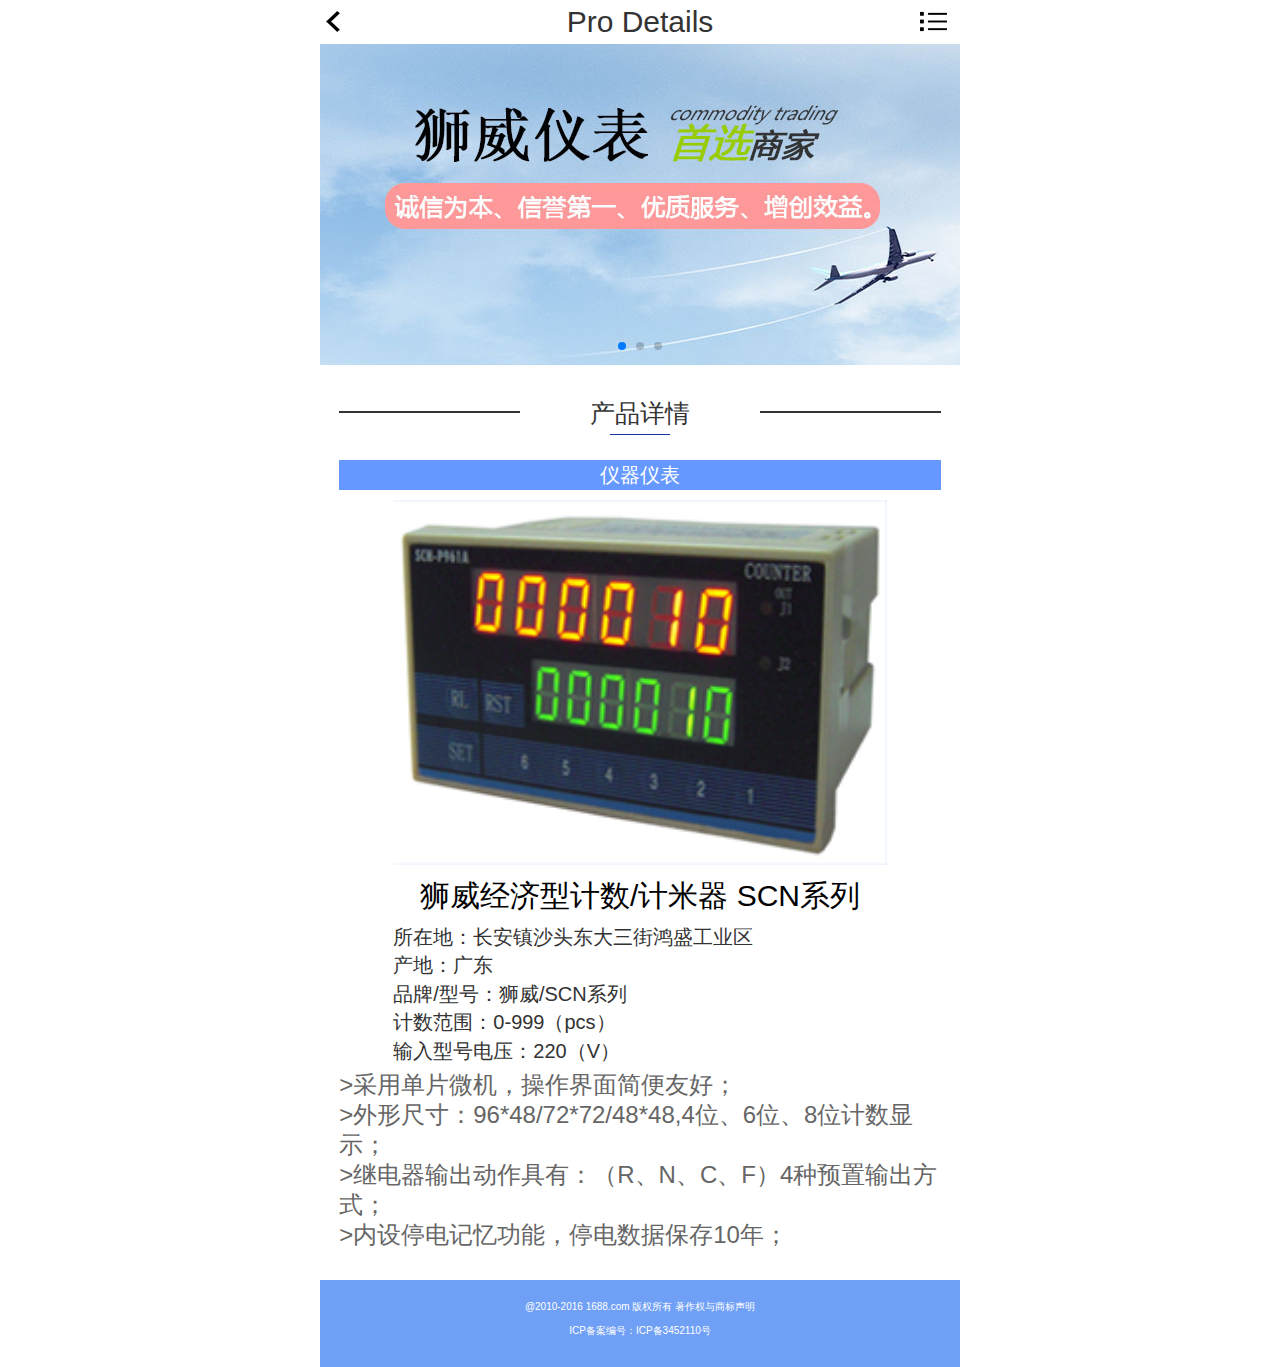
<file: Mobile/pro_details.html>
<!DOCTYPE html>
<html lang="en">

<head>
    <meta charset="UTF-8">
    <meta content="width=device-width, initial-scale=1.0, maximum-scale=1.0, user-scalable=0" name="viewport">
    <meta http-equiv="X-UA-Compatible" content="ie=edge">
    <title>产品中心</title>
    <link rel="stylesheet" href="css/bootstrap.min.css">
    <link rel="stylesheet" href="css/swiper.min.css" />
    <link rel="stylesheet" type="text/css" href="css/public.css">
    <link rel="stylesheet" type="text/css" href="css/pro_details.css">
</head>

<body>
    <div class="container_fluid box">
        <header class="box">
            <div id="topNav" class="topNav">
                <button type="button" id="back">
						<img src="images/back3.png" alt="后退" />
					</button>
                <h1>Pro Details</h1>
                <button type="button" id="navMore">
						<img src="images/nav_more3.png" alt="后退" />
					</button>
            </div>

            <ul id="h_nav">
                <li>
                    <a href="index.html">首页</a>
                </li>
                <li>
                    <a href="about_us.html">公司介绍</a>
                </li>
                <li>
                    <a href="news.html">新闻中心</a>
                </li>
                <li>
                    <a href="product.html">产品中心</a>
                </li>
                <li>
                    <a href="contact_us.html">联系我们</a>
                </li>
            </ul>
            <div class="triangle"></div>
            <div id="banner">
                <!-- 轮播图 -->
                <div class="swiper-container">
                    <div class="swiper-wrapper">
                        <div class="swiper-slide">
                            <a href="#"><img src="images/banner1.jpg" /></a>
                        </div>
                        <div class="swiper-slide">
                            <a href="#"><img src="images/banner2.jpg" /></a>
                        </div>
                        <div class="swiper-slide">
                            <a href="#"><img src="images/banner3.jpg" /></a>
                        </div>
                    </div>
                    <!-- 焦点 -->
                    <div class="swiper-pagination"></div>
                </div>
            </div>
            <div class="titleS">
                <span></span>
                <h3>产品详情</h3>
                <span></span>
                <i></i>
            </div>
        </header>
        <div id="middle" class="pd_main">
            <h4 class="h4-title">仪器仪表</h4>
            <img src="images/index_32.png" alt="产品" />
            <p>狮威经济型计数/计米器 SCN系列</p>
            <ul>
                <li>所在地：长安镇沙头东大三街鸿盛工业区</li>
                <li>产地：广东</li>
                <li>品牌/型号：狮威/SCN系列</li>
                <li>计数范围：0-999（pcs）</li>
                <li>输入型号电压：220（V）</li>
            </ul>
            <ol>
                <li>>采用单片微机，操作界面简便友好；</li>
                <li>>外形尺寸：96*48/72*72/48*48,4位、6位、8位计数显示；</li>
                <li>>继电器输出动作具有：（R、N、C、F）4种预置输出方式；</li>
                <li>>内设停电记忆功能，停电数据保存10年；</li>
            </ol>
        </div>
        <div id="footer" class="footer">
            <p>@2010-2016 1688.com 版权所有 著作权与商标声明</p>
            <p>ICP备案编号：ICP备3452110号</p>
        </div>
    </div>
    <script src="js/jquery-1.8.3.min.js"></script>
    <script src="js/bootstrap.min.js"></script>
    <script src="js/swiper-3.4.2.min.js"></script>
    <script src="js/public.js"></script>
</body>

</html>
</file>
<file: Mobile/css/public.css>
* {
    margin: 0;
    padding: 0;
}

html,
body {
    width: 100%;
}

.box {
    width: 100%;
    margin: 0 auto;
    min-width: 320px;
    max-width: 640px;
}
.box>header{
	position: relative;
}
a,
a:hover {
    text-decoration: none;
}

li {
    list-style: none;
}

/*头顶*/
#topNav{
	width:100%;
	height:44px;
	background-color:#fff;
	overflow: hidden;
	position: relative;
}
#topNav button{
	border: none;
	outline: none;
}
#back{
	position: absolute;
	left: 0;
	top:0;
	cursor: pointer;
	z-index: 166;
}
#topNav h1{
	display: block;
	padding: 0;
	margin: 0;
	line-height: 44px;
	height: 44px;
	width: 100%;
	text-align: center;
	position: absolute;
	font-size:3rem;
	z-index: 100;
}
#navMore{
	position: absolute;
	right: 0;
	top:0;
	cursor: pointer;
	z-index: 180;
	margin-right: 2%;
}
/*显示出来的导航*/
/*三角形小标*/
.triangle {
	width: 0;
	height: 0;
	border: 12px solid transparent;
	border-left: 17px solid #5B7481;
	opacity: 0.6;
	position: absolute;
	z-index: 180;
	-webkit-transform:rotate(-89deg); 
	-ms-transform:rotate(-89deg); 
	transform:rotate(-89deg);
	right: 12px;
	top:18px;
	display: none;
}
#h_nav{
	width: 98%;
	height:4rem;
	position: absolute;
	top: 44px;
	z-index: 99;
	background-color: rgba(91,116,129,0.6);
	-webkit-border-radius: 5px;
	-moz-border-radius: 5px;
	border-radius: 5px;
	display: none;
}
#h_nav li{
	float:left;
	width: 18%;
}
#h_nav li a{
	display: block;
	width: 100%;
	color:#fff;
	text-align: center;
	line-height:4rem;
	font-size: 1.5rem;
}
@media (max-width:468px ) {
	#h_nav li a {
		font-size: 15px;
	}
}
@media (max-width:350px ) {
	#h_nav li a {
		font-size: 12px;
	}
}
/*轮播图*/

#banner {
    position: relative;
    width: 100%;
}
#banner div img{
	display: block;;
	width: 100%;
}

/*栏目头*/

.top {
    position: relative;
    width: 100%;
}

.top img {
    display: block;
    width: 100%;
}

.top a {
    display: block;
    width: 16%;
    height: 100%;
    padding-top: 1%;
    position: absolute;
    top: 0;
    right: 0;
    font-size: 3rem;
    color: #ffcc00;
}

@media (max-width: 563px) {
    .top a {
        font-size: 2.5rem;
    }
}

@media (max-width: 469px) {
    .top a {
        font-size: 2rem;
    }
}

@media (max-width: 375px) {
    .top a {
        font-size: 1.5rem;
    }
}


/*更多按钮*/

.more {
    display: block;
    width: 18.7%;
    margin: 5% auto;
}

.more img {
    width: 100%;
}
/*中部标题*/
.titleS{
	width:94%;
	margin: 4% auto;
	height:44px;
	position: relative;
}
.titleS span{
	display:block;
	width:30%;
	border-top:2px solid #333;
	float:left;
	margin-top: 20px;
}
.titleS h3{
	/*float:left;*/
	/*display:block;*/
	position: absolute;
	font-size: 2.5rem;
	margin: 0;
	width: 100%;
	text-align: center;
	line-height: 44px;
}
.titleS span:last-of-type{
	float:right;
}
.titleS i{
	position: absolute;
	width: 10%;
	bottom:0;
	left:0;
	right:0;
	margin:0 auto;
	border-top:1px solid #14379B;
}
/*页内小导航*/
.nav-sma div p{
	background-color: #6699FF;
	color:#CFF855;
	text-align: center;
	-webkit-border-radius: 5px;
	-moz-border-radius: 5px;
	-ms-border-radius: 5px;
	border-radius: 5px;
	font-weight:bolder;
	font-size:2rem;
	height:3rem;
	width:9rem;
	line-height: 3rem;
	margin:0 auto;
	cursor:pointer;
}
.nav-sma div p.actives{
	background-color: #CFF855;
	color:#6699FF;
}

/*页面主要内容*/
.main div{
	display: none;
}
/*新闻中心*/

#news,
#news_m {
    width: 100%;
}

#news_m ul {
    width: 100%;
}

#news_m ul li {
    width: 100%;
    line-height: 2.5rem;
    color: #333;
    border-bottom: 2px dashed #aaa;
    overflow: hidden;
    font-size: 2rem;
}

@media (max-width: 360px) {
    #news_m ul li {
        font-size: 1.5rem;
    }
}

#news_m ul li:last-child {
    border: none;
}

#news_m ul li span {
    float: right;
    line-height: 4rem;
    margin-right: 10px;
}

#news_m ul li img {
    float: left;
    width: 2rem;
}

#news_m ul li a {
    color: #333;
    display: block;
    width: 62%;
    height: 4rem;
    line-height: 4rem;
    float: left;
    overflow: hidden;
    text-overflow: ellipsis;
    white-space: nowrap;
}
/*中部div*/
#middle{
	width: 94%;
	margin:0 auto;
	margin-bottom: 30px;
}
/*h4的标题*/
.h4-title{
	background-color: #69F;
	color:#fff;
	text-align:center;
	font-size: 2rem;
	line-height: 3rem;
}
/*产品中心*/

.product_m>div {
    margin: 3% 0;
}

.pro_em a {
    display: block;
    width: 90%;
    margin: 0 auto;
}

.pro_em a span {
    display: block;
    color: #cf6;
    font-size: 1.5rem;
    height: 3rem;
    line-height: 3rem;
    background-color: #6fa0f6;
    text-align: center;
}

@media (max-width: 347px) {
    .pro_em a span {
        font-size: 1rem;
    }
}

.pro_em img {
    display: block;
    width: 100%;
    margin: 0 auto;
}
/*脚部*/

.footer {
    padding: 3% 0;
    background-color: #6fa0f6;
    /*height:*/
}

.footer p {
    text-align: center;
    font-size: 1rem;
    color: #fff;
}
</file>
<file: Mobile/css/index.css>
.logo img {
    display: block;
    width: 100%;
}

#top {
    width: 100%;
}
/*导航*/

#nav {
    width: 84%;
    margin: 2% auto;
    overflow: hidden;
}

#nav div {
    padding-right: 9px;
    padding-left: 9px;
}

#nav a {
    display: block;
    width: 100%;
}

#nav a img {
    display: block;
    width: 80%;
    margin: 0 auto;
    margin-bottom: 11%;
}

#nav a span {
    display: block;
    width: 100%;
    margin: 0 auto;
    color: #333333;
    font-size: 23px;
    text-align: center;
}

@media (max-width: 523px) {
    #nav a span {
        font-size: 19px;
    }
}

@media (max-width: 447px) {
    #nav a span {
        font-size: 15px;
    }
}

@media (max-width: 371px) {
    #nav a span {
        font-size: 12px;
    }
}


/*公司介绍*/

#about_m,
#about {
    width: 100%;
}

#about {
    margin-bottom: 15px;
}

#about_m img {
    display: block;
    width: 77%;
    margin: 15px auto;
}

#about_m p {
    width: 94.5%;
    margin: 0 auto;
    font-size: 2rem;
    text-indent: 3.5rem;
    line-height: 2.5rem;
}

@media (max-width: 360px) {
    #about_m p {
        font-size: 1.5rem;
    }
}
</file>
<file: css/public.css>
@charset "utf-8";
* {
    margin: 0;
    padding: 0;
}

body {
    font-family: "Microsoft YaHei";
    background-color: #fff;
}

ul li {
    list-style: none;
}

a:link {
    text-decoration: none;
    color: #fff;
}

a:visited {
    color: #fff;
}

a:hover {
    color: #ccff00;
}

#header,
#top,
#nav,
#banner {
    width: 100%;
}

div.box {
    width: 1200px;
    margin: 0 auto;
}


/*清除图片默认的上3px*/

img {
    vertical-align: top;
}


/*header*/

#top,
#top>.box {
    height: 165px;
}

#top .box>a {
    display: block;
    float: left;
    height: 165px;
}

.top_r {
    height: 61px;
    width: 254px;
    margin-top: 50px;
    float: right;
}

.top_r img {
    display: block;
    float: left;
    margin-right: 23px;
}

.top_p1 {
    color: #5b1c2d;
    font-size: 18px;
}

.top_p2 {
    margin-top: 15px;
    color: #e8c416;
    font-size: 18px;
}


/*导航*/

#nav {
    height: 40px;
    background-color: #78a8f2;
}

#nav>.box {
    height: 40px;
}

#nav ul li {
    float: left;
}

#nav ul li a {
    display: block;
    font-size: 14px;
    height: 40px;
    line-height: 40px;
    text-align: center;
    padding: 0 20px;
    margin: 0 33px;
}

.on {
    background-color: #db9f07;
}

#nav ul li a:hover {
    background-color: #db9f07;
}

#nav .box .search {
    width: 200px;
    height: 37px;
    float: right;
}

#nav .box .search form input {
    color: #666666;
    outline: none;
    float: left;
    background: none;
    border: none;
    padding-left: 14px;
    position: absolute;
    width: 126px;
    height: 22px;
    line-height: 22px;
    text-indent: 5px;
    background-image: url(../images/s_input.png);
    top: 176px;
}

#nav .box .search form a {
    font-size: 16px;
    float: right;
    width: 46px;
    height: 22px;
    color: #FFF;
    margin-top: 11px;
    padding-left: 8px;
    background-image: url(../images/search.png);
}


/*轮播图*/

#banner {
    position: relative;
    min-width: 1200px;
}

#banner ul li {
    position: absolute;
}

#banner ul li:first-child {
    z-index: 1;
}

#banner ul li a {
    display: block;
}

#banner ul li img {
    width: 100%;
}

#banner ol {
    position: absolute;
    left: 0px;
    right: 0px;
    bottom: 10px;
    width: 129px;
    margin: 0 auto;
    z-index: 2;
}

#banner ol li {
    list-style: none;
    width: 15px;
    height: 15px;
    margin: 0 14px;
    float: left;
    -webkit-border-radius: 15px;
    -moz-border-radius: 15px;
    border-radius: 15px;
    background-color: #999999;
}

#banner ol li:hover {
    background-color: #7082f6;
}

#banner ol li.active {
    background-color: #7082f6;
}

#banner #l,
#banner #r {
    display: block;
    position: absolute;
    height: 50px;
    width: 53px;
    z-index: 2;
}

#banner #l:hover {
    background: url(../images/l_l.png) no-repeat;
}

#banner #r:hover {
    background: url(../images/r_l.png) no-repeat;
}

#banner #l {
    left: 0;
    top: 40%;
    background: url(../images/l.png) no-repeat;
}

#banner #r {
    right: 0;
    top: 40%;
    background: url(../images/r.png) no-repeat;
}


/*footer*/

#footer {
    height: 350px;
}

#footer1 {
    height: 300px;
    background-color: #78a8f2;
}

#footer1 a {
    font-size: 14px;
    color: #fff;
}

#footer2 {
    height: 50px;
    background-color: #527ab8;
}

#footer2>p {
    text-align: center;
    height: 50px;
    line-height: 50px;
    font-size: 16px;
    color: #fff;
}

#footer1 .friendDiv {
    float: left;
    width: 134px;
    height: 218px;
    margin-top: 54px;
}

#footer1 .friendDiv .p1 {
    color: #99cc66;
    font-size: 46px;
    width: 32px;
    height: 37px;
    line-height: 37px;
    text-align: center;
    float: left;
    margin-right: 4px;
}

#footer1 .friendDiv .p2 {
    color: #fff;
    font-size: 18px;
    float: left;
    height: 18px;
    line-height: 18px;
}

#footer1 .friendDiv .p3 {
    color: #cccccc;
    font-size: 18px;
    float: left;
}

#footer1 .contact {
    width: 255px;
}

#footer1 .contact div {
    width: 134px;
}

#footer1 ul {
    clear: both;
    margin-top: 10px;
}

#footer1 ul li a {
    display: block;
    height: 42px;
    line-height: 42px;
    margin-left: 37px;
}

#footer1 b {
    display: block;
    float: left;
    height: 150px;
    border: 1px solid #ccc;
    margin: 54px 49px 0 40px;
}

#footer1 span {
    display: block;
    background: url(../images/2_code.png) no-repeat;
    height: 133px;
    width: 133px;
    float: left;
    margin: 84px 0 0 57px;
}


/*面包屑导航*/

.addr {
    height: 30px;
    padding-left: 31px;
    background: url(../images/icon_1.png) no-repeat;
    line-height: 42px;
    color: #666;
    font-size: 14px;
    margin: 30px 0;
    clear: both;
    font-style: italic;
}

.addr a {
    color: #666;
}

.addr a:hover {
    color: #78a8f2;
}


/*左边竖立导航*/

.leftNav {
    width: 197px;
    height: 500px;
    float: left;
    padding: 45px 0px 0px 5px;
    /*margin-right: 40px;*/
}

.leftNav ul li {
    cursor: pointer;
    color: #6fa0f6;
    width: 192px;
    height: 33px;
    line-height: 34px;
    font-size: 18px;
    text-align: center;
    margin: 25px 0;
}

.leftNav ul li:hover,
.leftNav ul li.active {
    color: #cff855;
    background-color: #6fa0f6;
}


/*右边内容*/

.rightMain>div {
    display: none;
}


/*翻页*/

.bottom_nav {
    width: 595px;
    height: 20px;
    margin: 45px auto;
}

.bottom_nav li {
    float: left;
}

.bottom_nav li a {
    display: block;
    height: 20px;
    line-height: 20px;
    color: #666;
    border: 1px solid #666;
    font-size: 12px;
    margin: 0 10px;
    padding: 0 8px;
    text-align: center;
}

.bottom_nav li a.ac {
    background-color: #6fa0f6;
    color: #fff;
    border: 1px solid #6fa0f6;
}

.bottom_nav li a:hover {
    color: #ff5c3d;
    border: 1px solid #ff5c3d;
}

.bottom_nav .bottom_nav_i,
.bottom_nav .bottom_nav_i:hover {
    border: none;
}


/*分类大标题*/

.top_h1 {
    height: 50px;
    width: 100%;
    background-color: #6fa0f6;
    font-size: 24px;
    line-height: 50px;
    text-align: center;
    color: #fff;
}
</file>
<file: css/about_us.css>
#main{
    width: 1127px;
    height:689px;
    margin: 33px auto;
}
#about_us_nav{
    background:url(../images/about_bg.png) no-repeat;
}
#about_us_text{
    float: right;
    width:894px;
    height:583px;
    background-color: #f1f1f1;
}
#about_us_text img{
    display: block;
    margin: 50px auto 30px auto;
}
#about_us_text p{
    width: 700px;
    height:222px;
    margin: 0 auto;
    color:#666;
    line-height: 22px;
    font-size: 14px;
    text-indent:26px;
}
</file>
<file: css/contact_us.css>
#main {
    height: 795px;
    width: 1127px;
}

#contact_nav {
    background: url(../images/contact_bg.png) no-repeat;
}

#contact_main {
    width: 888px;
    height: 696px;
    float: right;
    margin-bottom: 33px;
    background-color: #f1f1f1;
}

#map_top {
    width: 700px;
    height: 308px;
    margin: 9px auto;
}
#map_top iframe{
    width: 700px;
    height: 308px;
}

#contact_main ul {
    margin: 14px;
    clear: both;
    margin-left: 82px;
}

#contact_main ul li {
    font-size: 14px;
    color: #666;
    height: 24px;
    line-height: 24px;
}

#contact_main form {
    height: 238px;
    margin-left: 68px;
}

#l_Message {
    width: 336px;
    /*height: 200px;*/
    height: 236px;
    border: 1px solid #999;
    border: 1px solid #999;
    color: #999;
    font-size: 14px;
    float: left;
    margin-right: 25px;
}

#l_Message textarea {
    width: 336px;
    height: 216px;
    resize: none;
    background-color: #f1f1f1;
    border: none;
    outline: none;
    color: #999;
}

#u_info {
    width: 439px;
    height: 236px;
    float: left;
    color: #999;
    font-size: 14px;
}

#u_info p {
    border-bottom: 1px solid #999;
    height: 19px;
    margin-bottom: 29px;
    padding-left: 15px;
}

#u_info p input {
    border: none;
    background-color: #f1f1f1;
}

#u_info p input:focus {
    outline: none;
}

#u_info span {
    display: block;
    width: 219px;
    height: 42px;
    float: left;
    margin-left: 8px;
}

#u_info span a {
    vertical-align: bottom;
    color: #666;
    font-size: 15px;
}

#u_info span img {
    margin-right: 13px;
}

#u_info #submitb {
    width: 85px;
    height: 34px;
    line-height: 34px;
    text-align: center;
    color: #666;
    border: 1px solid #999;
    -webkit-border-radius: 7px;
    -moz-border-radius: 7px;
    border-radius: 7px;
    background-color: #ffffff;
    float: right;
    margin-top: 10px;
}
</file>
<file: css/news.css>
#main{
    width: 1127px;
    height: 969px;
}
#news_nav{
    background:url(../images/news_bg.png) no-repeat;
}
#news_list{
    width:888px;
    height:896px;
    float:right;
}
.news_li{
    width:793px;
    height:140px;
    margin: 0 auto;
    padding:22px;
    border-bottom:#ccc 3px dashed;
}
.news_li img{
    display: block;
    float: left;
    margin-right: 50px;
}
.news_li div{
    width:458px;
    height:137px;
    float: left;
}
.news_li div a{
    display: block;
    font-size: 18px;
    font-weight: bolder;
    color:#333;
    width: 320px;
    height:23px;
    line-height:23px;
    margin-left:15px;
    float:left;
}
.news_li div span{
    display: block;
    font-size: 14px;
    color:#999;
    width:78px;
    height:17px;
    float:right;
}
.news_li div p:last-child{
    clear: both;
    width:460px;
    height:106px;
    font-size:14px;
    margin-top: 38px;
    color:#666;
    line-height:25px;
}
</file>
<file: css/news_details.css>
#main {
    height: 989px;
    width: 1127px;
}

#news_nav {
    background: url(../images/news_bg.png) no-repeat;
}

#news_details {
    width: 888px;
    float: right;
    margin-bottom: 33px;
}

.details {
    padding: 15px 35px 0 35px;
}

.details h3 {
    font-size: 18px;
    color: #333;
    text-indent: 36px;
    line-height: 26px;
}

.details p {
    font-size: 14px;
    color: #666;
    line-height: 25px;
    text-indent: 28px;
}

#news_details .leftText,
#news_details .rightText {
    display: block;
    color: #707070;
    font-size: 18px;
    width: 96px;
    height: 37px;
    line-height: 37px;
    margin-top: 45px;
}

.leftText {
    float: left;
    padding-left: 37px;
    background: url(../images/leftText.png) no-repeat;
}

#news_details .leftText:hover {
    background: url(../images/leftText_l.png) no-repeat;
    color: #93bd15;
    padding-left: 28px;
    height: 29px;
    line-height: 29px;
}

.rightText {
    float: right;
    background: url(../images/rightText.png) no-repeat;
    background-position: 55px 0;
}

#news_details .rightText:hover {
    background: url(../images/rightText_l.png) no-repeat;
    background-position: 55px 0;
    color: #93bd15;
    height: 29px;
    line-height: 29px;
}
</file>
<file: css/pro_details.css>
#main {
    height: 639px;
    width: 1127px;
}
#product_nav {
    background: url(../images/product_bg.png) no-repeat;
}
#pro_d_main{
    float: right;
    width:888px;
    height:532px;
    margin-bottom: 33px;
}
#em_dls{
    width:850px;
    height:462px;
    margin: 20px 0 0 41px;
}
#dls_top{
    height: 265px;
    clear:both;
}
#dls_top img{
    display:block;
    width:372px;
    height:264px;
    border:1px solid #f1f1f1;
    float: left;
    margin-right: 35px;
}
#dls_top ul{
    float:left;
}
#dls_top ul li{
    color:#333;
    font-size:18px;
    line-height:46px;
}
#call{
    width: 312px;
    height:197px;
    float:left;
    padding-top: 30px;
}
#call a{
    display:block;
    width: 239px;
    height:61px;
    margin: 10px auto;
}
#call a:first-child{
    background: url(../images/pro_details_2.png) no-repeat;
}
#call a:last-child{
    background: url(../images/pro_details_1.png) no-repeat;
}
#pro_about {
    float:left;
    width:503px;
    margin: 33px 0 0 26px;
}
#pro_about li{
    color:#666;
    font-size:18px;
    line-height:29px;
}
</file>
<file: css/product.css>
#main {
    height: 1049px;
    width: 1127px;
}

#product_nav {
    background: url(../images/product_bg.png) no-repeat;
}

#product_main {
    width: 888px;
    height: 821px;
    float: right;
    margin-bottom: 33px;
}
#product_list{
    width: 100%;
    height: 815px;
    margin-bottom: 40px;
}
.pro_list{
    width: 50%;
    float: left;
}

#product_list .pro_em {
    width: 442px;
    height: 180px;
    margin: 19px 0;
}

#product_list .pro_em img {
    display: block;
    border: 1px solid #f1f1f1;
    float: left;
}

#product_list .pro_em div {
    width: 200px;
    height: 180px;
    float: left;
}

#product_list .pro_em div a {
    display: block;
    color: #666;
    font-size: 18px;
    line-height:31px;
    text-align: center;
    margin-top:13px;
}

#product_list .pro_em div a:hover {
    color: #cff855;
}
#product_list .pro_em ul{
    margin-top:23px;
}
#product_list .pro_em li{
    color:#666;
    font-size:14px;
    line-height:25px;
    margin-left: 5px;
}
</file>
<file: Mobile/css/about.css>
.about-s{
	width:100%;
}
.about-s img{
	display: block;
	width:94%;
	margin: 15px auto;
}
.about-s p{
	font-size: 1.5rem;
	text-indent:3rem;
	line-height:2rem;
}
</file>
<file: Mobile/css/contact_us.css>
.Bmap{
	display: block;
	width: 93%;
	height:200px;
	margin: 10px auto;
	border: none;
	outline: none;
}
.com_info{
	width:90%;
	margin:0 auto;
	font-size:1.5rem;
	color:#666;
}
.com_info li{
	line-height:2.5rem;
}
#info{
	color:#999;
	width: 80%;
	margin: 0 auto;
}
#info p {
    border-bottom: 2px solid #ccc;
    margin-top: 10px;
}

#info p input {
    border: none;
    background-color: #f1f1f1;
}

#info p input:focus {
    outline: none;
}
#info div{
	width:100%;
	height:94px;
	border: 2px solid #ccc;
	margin-top: 19px;
}
#info div textarea{
	width: 100%;
	height:75%;
	resize: none;
	border: none;
	outline: none;
}
#sub{
	width: 100%;
	background-color: #78A8F2;
	color:#F0C73E;
	border:1px solid #78A8F2;
	margin: 10px 0;
	-webkit-border-radius: 7px;
	-moz-border-radius: 7px;
	-ms-border-radius: 7px;
	-o-border-radius: 7px;
	border-radius: 7px;
	font-size: 2rem;
}
</file>
<file: Mobile/css/news.css>
.news_main{
	margin: 20px auto;
}
.news_main ul{
	display:none;
}
</file>
<file: Mobile/css/news_details.css>
.d_main h5{
	font-weight: 500;
	font-size: 2rem;
	color:#000;
}
.d_main p{
	color:#666;
	font-size: 1.5rem;
	text-indent: 3rem;
}
.d_main span{
	display: block;
	width:100%;
	text-align: right;
	color:#999;
	font-size: 1rem;
	margin-top: 20px;
}
</file>
<file: Mobile/css/pro_details.css>
.pd_main img{
	display:block;
	width: 82%;
	margin:10px auto;
}
.pd_main p{
	font-size:3rem;
	font-weight:500;
	text-align:center;
	color:#000;
	margin: 0;
}
.pd_main ul{
	width:82%;
	margin:5px auto;
	font-size: 3rem;
	color:#333;
}
.pd_main ul li{
	font-size: 2rem;
	color:#333;
}
.pd_main ol li{
	font-size: 2.4rem;
	color: #666;
	line-height: 3rem;
}
</file>
